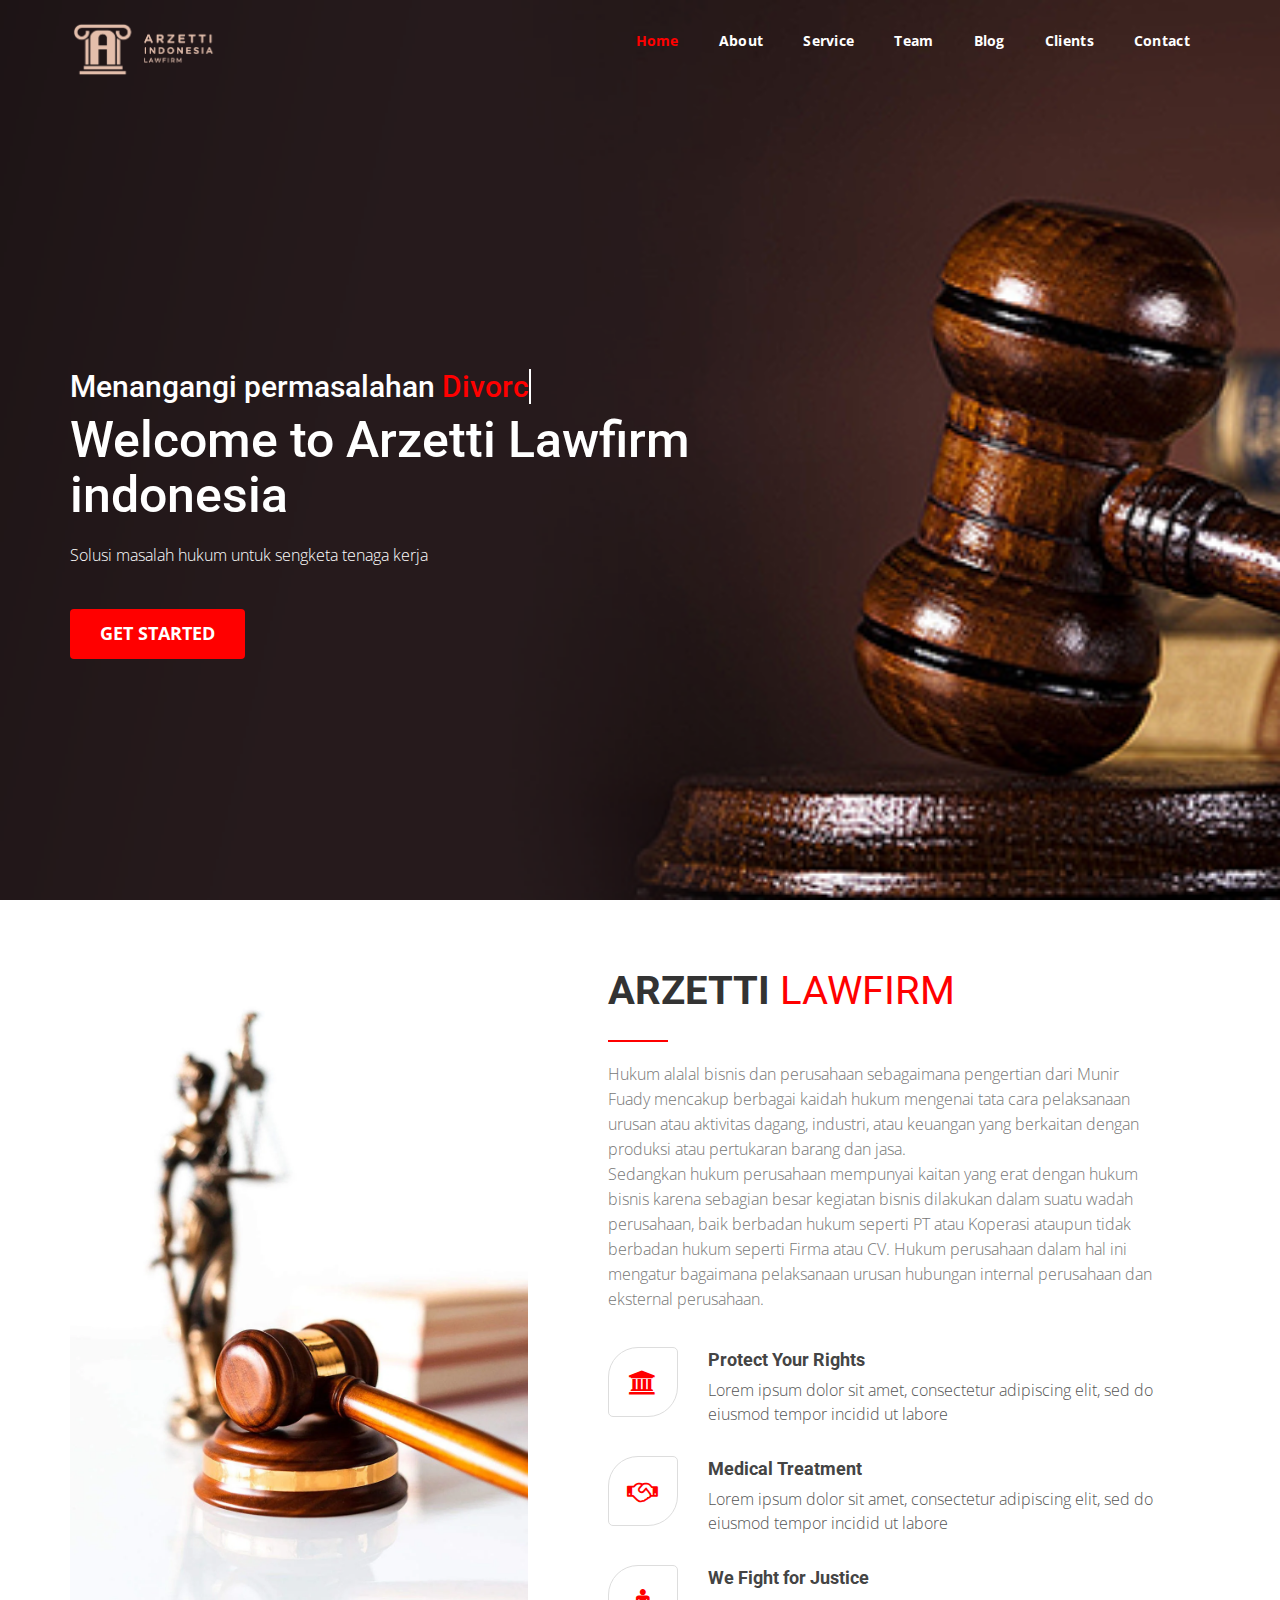
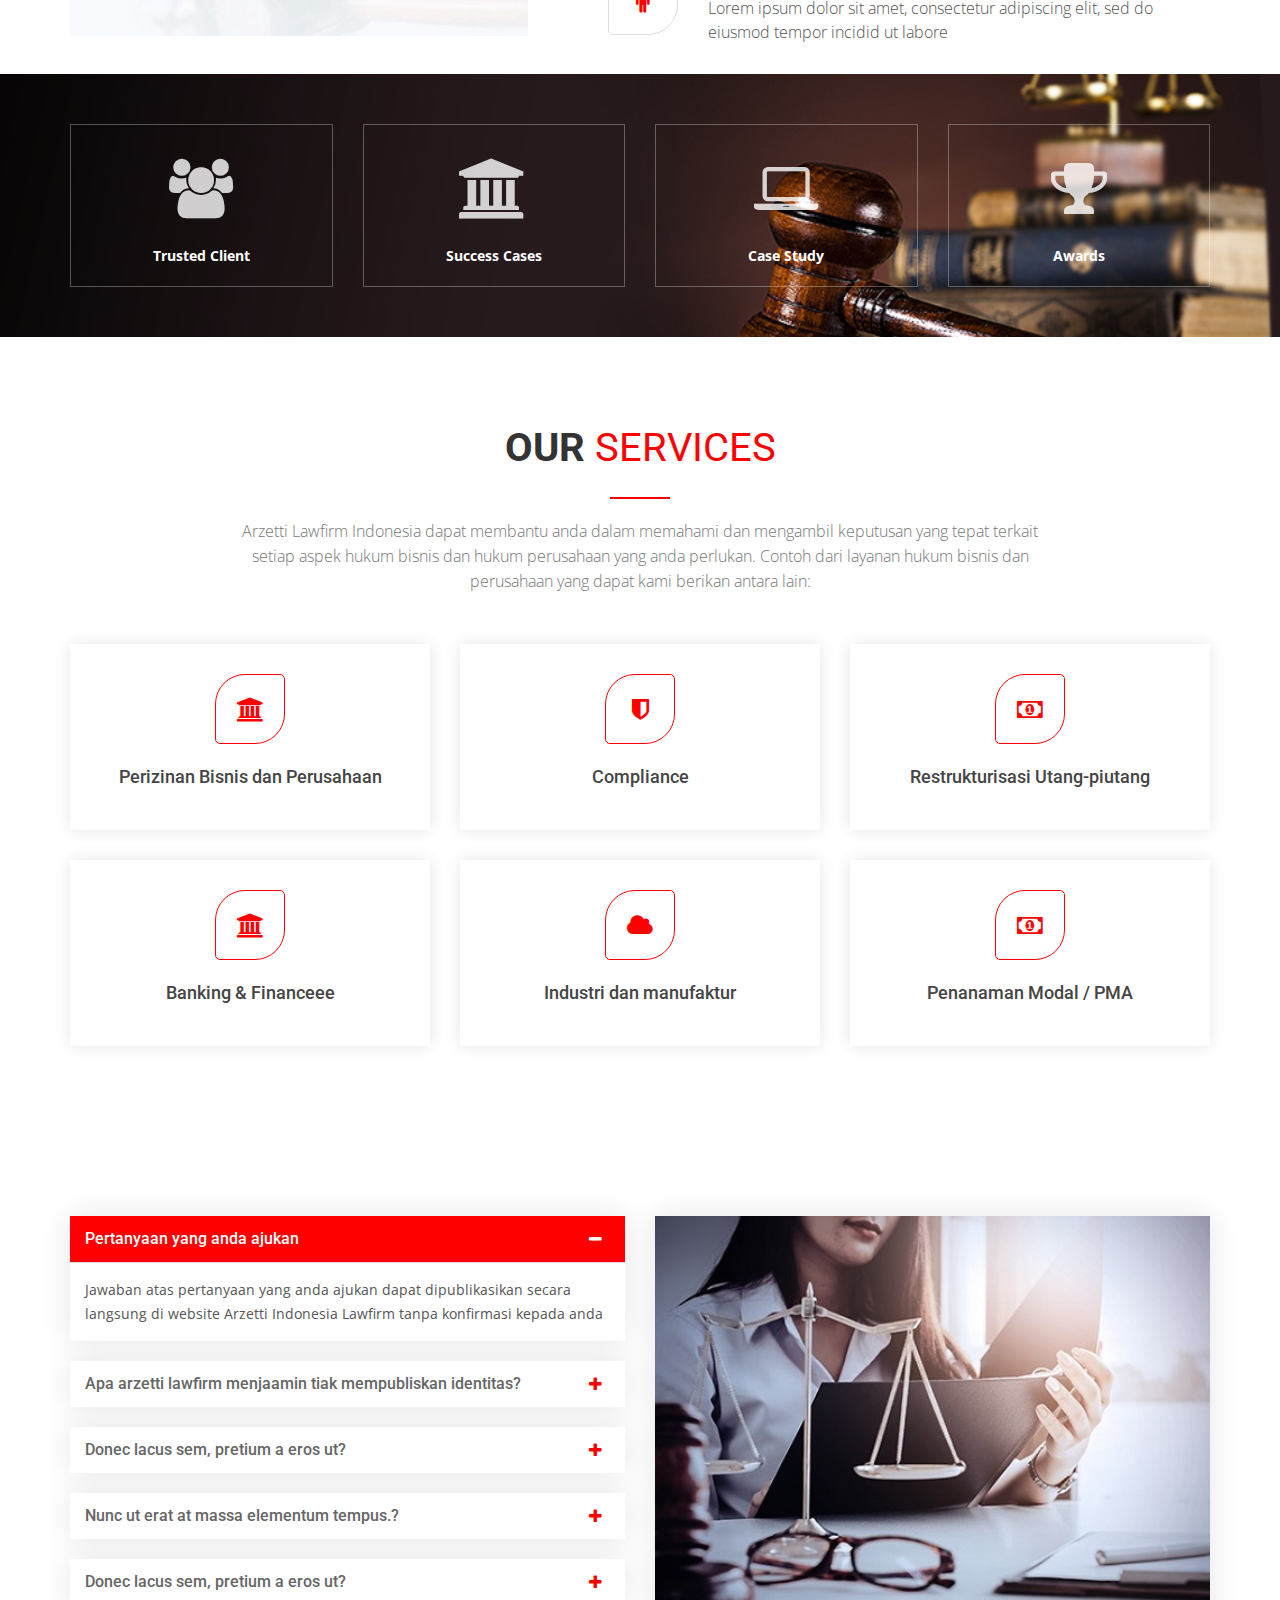
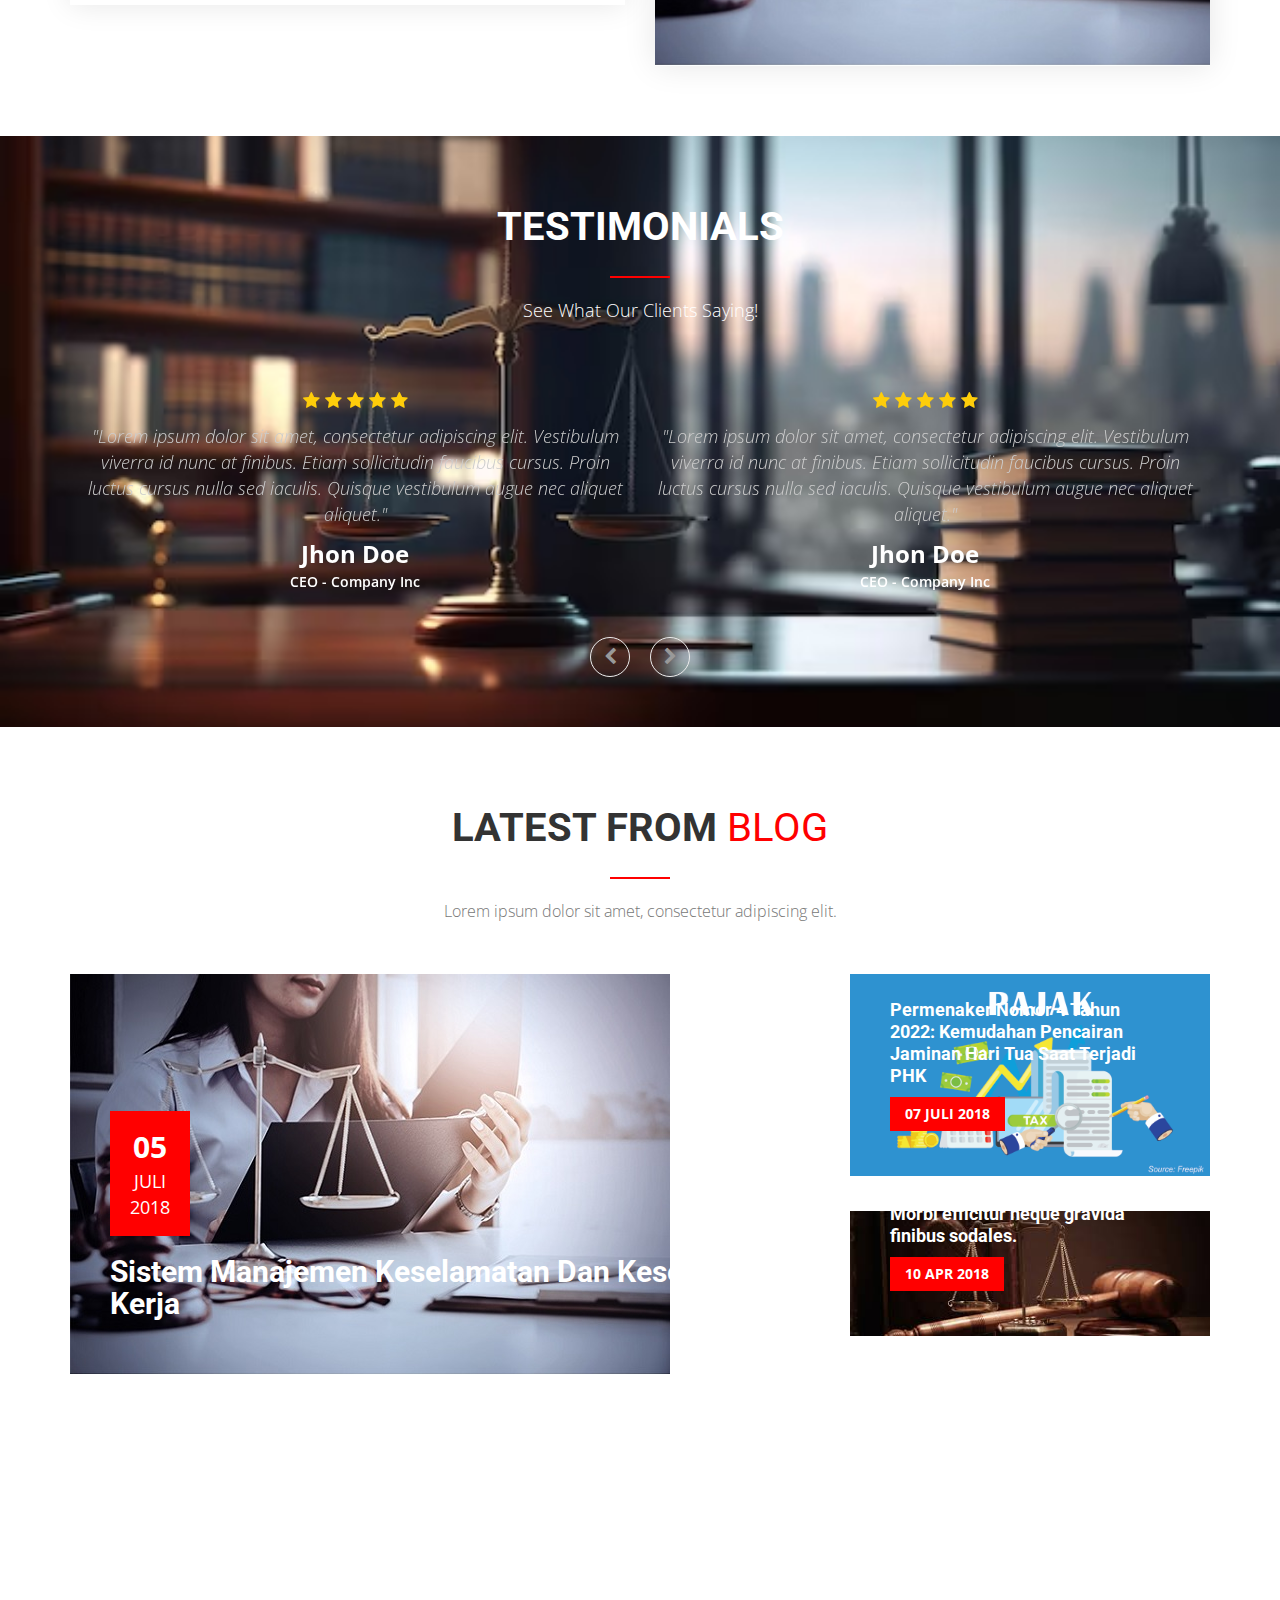
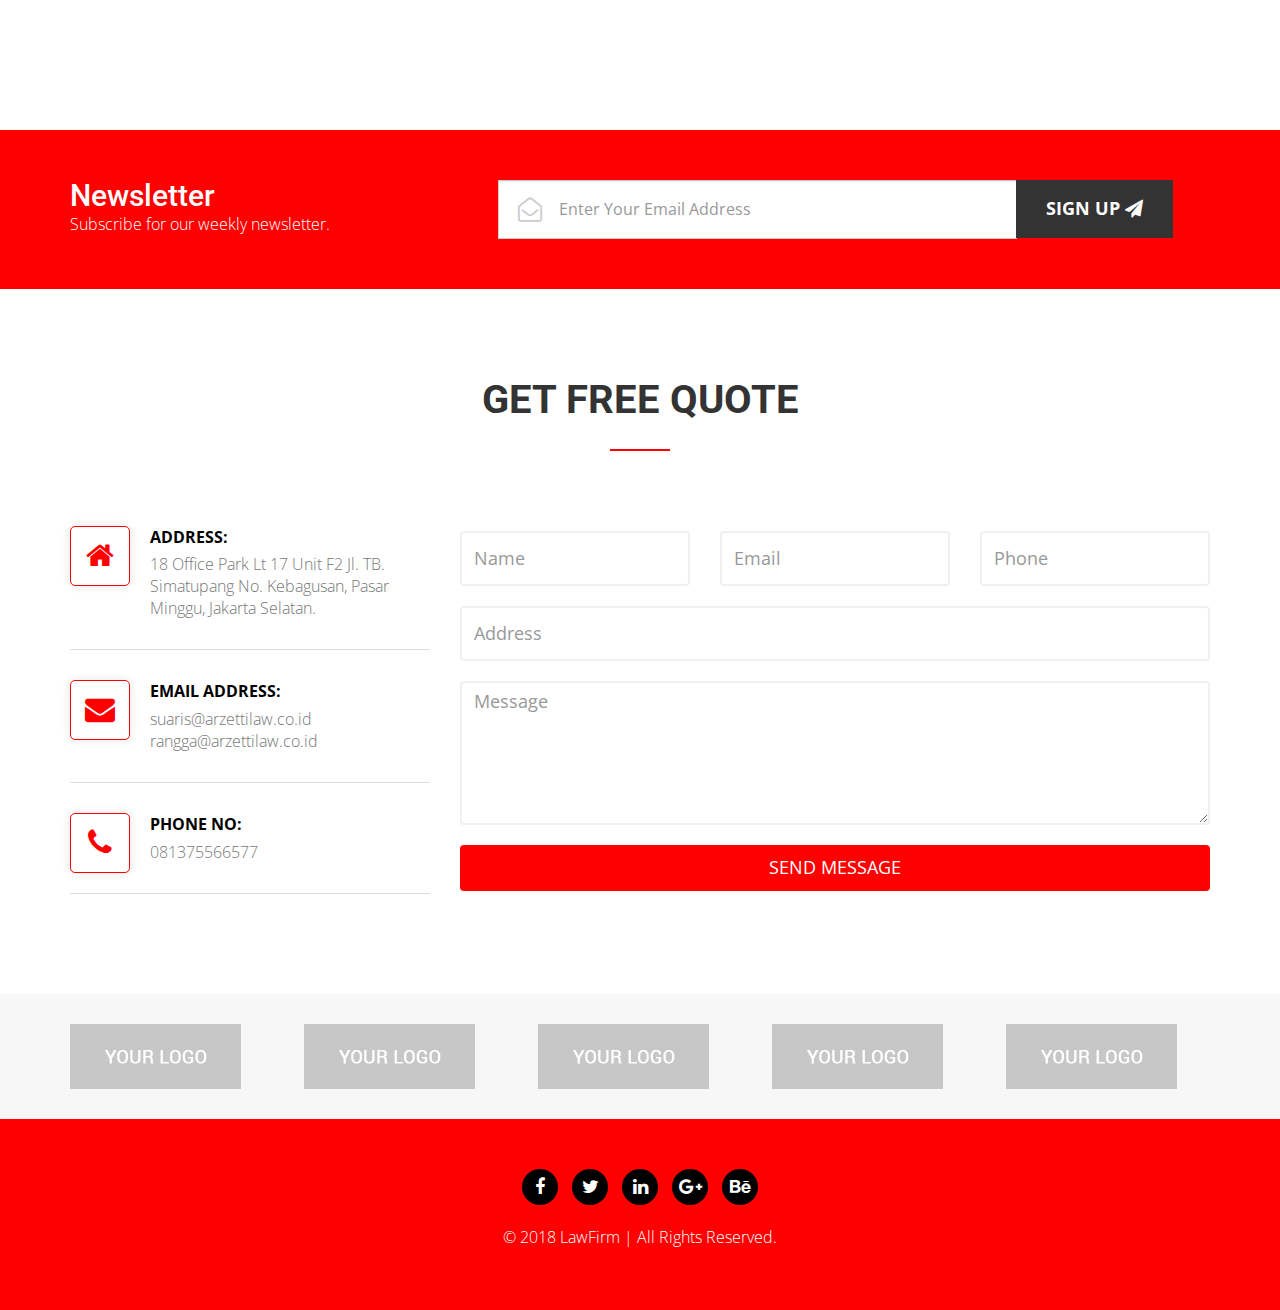
<file: index.html>
<!DOCTYPE html>
<html lang="en">
<head>
<meta charset="UTF-8">
<title> Arzetti Lawfirm indonesia </title>
<meta http-equiv="X-UA-Compatible" content="IE=Edge">
<meta name="description" content="LawFirm One Page HTML Template">
<meta name="keywords" content="one page, html, template, responsive, business">
<meta name="author" content="sharjeel anjum">
<meta name="viewport" content="width=device-width, initial-scale=1, maximum-scale=1">
<link rel="icon" href="images/logo55-removebg-preview.png">
<link rel="apple-touch-icon" sizes="180x180" href="images/logo55-removebg-preview.png">
<!-- Bootstrap css -->
<link rel="stylesheet" href="css/bootstrap.min.css">

<!-- Fontawesome css -->
<link rel="stylesheet" href="css/font-awesome.min.css">

<!-- Magnific-popup css -->
<link rel="stylesheet" href="css/magnific-popup.css">

<!-- Owl Carousel css -->
<link rel="stylesheet" href="css/owl.theme.css">
<link rel="stylesheet" href="css/owl.carousel.css">

<!-- Main css -->
<link rel="stylesheet" href="css/style.css">
</head>
<body data-spy="scroll" data-target=".navbar-collapse" data-offset="50">

<!-- PRE LOADER -->
<div class="preloader">
  <div class="cssload-dots">
    <div class="cssload-dot"></div>
    <div class="cssload-dot"></div>
    <div class="cssload-dot"></div>
    <div class="cssload-dot"></div>
    <div class="cssload-dot"></div>
  </div>
</div>

<!-- Navigation Section -->
<div class="navbar custom-navbar wow fadeInDown" data-wow-duration="2s" role="navigation" id="header">
  <div class="container"> 
    
    <!-- NAVBAR HEADER -->
    <div class="navbar-header">
      <button class="navbar-toggle" data-toggle="collapse" data-target=".navbar-collapse"> <span class="icon icon-bar"></span> <span class="icon icon-bar"></span> <span class="icon icon-bar"></span> </button>
      <!-- lOGO TEXT HERE --> 
      <a href="index.html" class="navbar-brand"><img src="images/logo55-removebg-preview.png" class="whtlogo" alt="" /> <img src="images/logo55-removebg-preview.png" class="logocolor" alt=""></a> </div>
    
    <!-- NAVIGATION LINKS -->
    <div class="collapse navbar-collapse">
      <ul class="nav navbar-nav navbar-right">
        <li><a href="#home" class="smoothScroll">Home</a></li>
        <li><a href="#about" class="smoothScroll">About</a></li>
        <li><a href="#service" class="smoothScroll">Service</a></li>
        <li><a href="tim.html" class="smoothScroll">Team</a></li>
        <li><a href="blog.html" class="smoothScroll">Blog</a></li>
        <li><a href="#testimonials" class="smoothScroll">Clients</a></li>
        <li><a href="#contact" class="smoothScroll">Contact</a></li>
        <!-- <li><span class="calltxt"><i class="fa fa-phone" aria-hidden="true"></i> 123 456 7890</span></li> -->
      </ul>
    </div>
  </div>
</div>

<!-- Home Section -->
<div id="home" class="parallax-section"> 
  <!--     <div class="overlay"></div>-->
  <div class="container">
    <div class="row">
      <div class="col-md-8 col-sm-7">
        <div class="slide-text">
          <h3>Menangangi permasalahan <a href="" class="typewrite" data-period="2000" data-type='[ "Divorce", "Defamation", "Injury", "Accident", "Animal Bite" ]'> <span class="wrap"></span> </a> </h3>
          <h1>Welcome to Arzetti Lawfirm indonesia</h1>
          <p>Solusi masalah hukum untuk sengketa tenaga kerja</p>
          <a href="#about" class="btn btn-default section-btn">Get Started</a> </div>
      </div>
      <!-- <div class="col-md-4 col-sm-5">
        <div class="bformBox">
          <h3>Get Your Free Estimate</h3>
          <form>
            <div class="formrow">
              <input type="text" class="form-control" placeholder="Your Full Name *">
            </div>
            <div class="formrow">
              <input type="text" class="form-control" placeholder="Your Email *">
            </div>
            <div class="formrow">
              <input type="text" class="form-control" placeholder="Your Phone *">
            </div>
            <div class="formrow">
              <textarea class="form-control" placeholder="Message"></textarea>
            </div>
            <input type="submit" name="" class="btn" value="Submit Now">
          </form>
        </div>
      </div> -->
    </div>
  </div>
</div>

<!-- About section -->
<div class="howitwrap" id="about">
  <div class="container">
    <div class="row">
      <div class="col-md-5"> <img src="images/images2.webp" alt="" /> </div>
      <div class="col-md-7">
        <div class="stcontent"> 
          
          <!-- title start -->
          <div class="section-title">
            <h3>Arzetti <span>LawFirm</span></h3>
          <p>
            Hukum alalal bisnis dan perusahaan sebagaimana pengertian dari Munir Fuady mencakup berbagai kaidah hukum mengenai tata cara pelaksanaan urusan atau aktivitas dagang, industri, atau keuangan yang berkaitan dengan produksi atau pertukaran barang dan jasa. <br>
            Sedangkan hukum perusahaan mempunyai kaitan yang erat dengan hukum bisnis karena sebagian besar kegiatan bisnis dilakukan dalam suatu wadah perusahaan, baik berbadan hukum seperti PT atau Koperasi ataupun tidak berbadan hukum seperti Firma atau CV.  Hukum perusahaan dalam hal ini mengatur bagaimana pelaksanaan urusan hubungan internal perusahaan dan eksternal perusahaan.
          </p>  
          </div>
          <!-- title end -->
          
          <ul class="howlist">
            <!--step 1-->
            <li>
              <div class="howbox">
                <div class="iconcircle"><i class="fa fa-university" aria-hidden="true"></i></div>
                <h4>Protect Your Rights</h4>
                <p>Lorem ipsum dolor sit amet, consectetur adipiscing elit, sed do eiusmod tempor incidid ut labore</p>
              </div>
            </li>
            <!--step 1 end--> 
            
            <!--step 2-->
            <li>
              <div class="howbox">
                <div class="iconcircle"><i class="fa fa-handshake-o" aria-hidden="true"></i></div>
                <h4>Medical Treatment</h4>
                <p>Lorem ipsum dolor sit amet, consectetur adipiscing elit, sed do eiusmod tempor incidid ut labore</p>
              </div>
            </li>
            <!--step 2 end--> 
            
            <!--step 3-->
            <li>
              <div class="howbox">
                <div class="iconcircle"><i class="fa fa-male" aria-hidden="true"></i></div>
                <h4>We Fight for Justice</h4>
                <p>Lorem ipsum dolor sit amet, consectetur adipiscing elit, sed do eiusmod tempor incidid ut labore</p>
              </div>
            </li>
            <!--step 3 end-->
          </ul>
        </div>
      </div>
    </div>
  </div>
</div>

<!-- Counter Section -->
<div id="counter">
  <div class="container">
    <div class="row">
      <div class="col-md-3 col-sm-3 col-xs-12 counter-item">
        <div class="counterbox">
          <div class="counter-icon"><i class="fa fa-users" aria-hidden="true"></i></div>
          <span class="counter-number" data-from="1" data-to="999" data-speed="1000"></span> <span class="counter-text">Trusted Client</span> </div>
      </div>
      <div class="col-md-3 col-sm-3 col-xs-12 counter-item">
        <div class="counterbox">
          <div class="counter-icon"><i class="fa fa-university" aria-hidden="true"></i></div>
          <span class="counter-number" data-from="1" data-to="1512" data-speed="2000"></span> <span class="counter-text">Success Cases</span> </div>
      </div>
      <div class="col-md-3 col-sm-3 col-xs-12 counter-item">
        <div class="counterbox">
          <div class="counter-icon"><i class="fa fa-laptop" aria-hidden="true"></i></div>
          <span class="counter-number" data-from="1" data-to="1756" data-speed="3000"></span> <span class="counter-text">Case Study</span> </div>
      </div>
      <div class="col-md-3 col-sm-3 col-xs-12 counter-item">
        <div class="counterbox">
          <div class="counter-icon"><i class="fa fa-trophy" aria-hidden="true"></i></div>
          <span class="counter-number" data-from="1" data-to="101" data-speed="4000"></span> <span class="counter-text">Awards</span> </div>
      </div>
    </div>
  </div>
</div>

<!-- Practice Areas section -->
<!-- <div id="practicearea" class="parallax-section">
  <div class="container">  -->
    <!-- Section Title -->
    <!-- <div class="section-title">
      <h3>Practice <span>Areas</span></h3>
      <p>Lorem ipsum dolor sit amet, consectetur adipiscing elit. Fusce aliquet, massa ac ornare feugiat, nunc dui auctor ipsum, sed posuere eros sapien id quam.</p>
    </div> -->
    <!-- <div class="row">  -->
      <!-- Service 1 -->
      <!-- <div class="col-md-4 col-sm-6">
        <div class="service-thumb">
          <div class="thumb-img"><img src="images/lawyer/1.jpg" class="animate" alt=""></div>
          <h4>Divorce Law</h4>
          <p>Lorem ipsum dolor sit amet, consectetur adipiscing elit pellentesque.</p>
        </div>
      </div>
       -->
      <!-- Service 2 -->
      <!-- <div class="col-md-4 col-sm-6">
        <div class="service-thumb">
          <div class="thumb-img"><img src="images/lawyer/2.jpg" class="animate" alt=""></div>
          <h4>Litigation</h4>
          <p>Lorem ipsum dolor sit amet, consectetur adipiscing elit pellentesque.</p>
        </div>
      </div> -->
      
      <!-- Service 3 -->
      <!-- <div class="col-md-4 col-sm-6">
        <div class="service-thumb">
          <div class="thumb-img"><img src="images/lawyer/3.jpg" class="animate" alt=""></div>
          <h4>Accident Law</h4>
          <p>Lorem ipsum dolor sit amet, consectetur adipiscing elit pellentesque.</p>
        </div>
      </div> -->
      
      <!-- Service 4 -->
      <!-- <div class="col-md-4 col-sm-6">
        <div class="service-thumb">
          <div class="thumb-img"><img src="images/lawyer/4.jpg" class="animate" alt=""></div>
          <h4>Drug Law</h4>
          <p>Lorem ipsum dolor sit amet, consectetur adipiscing elit pellentesque.</p>
        </div>
      </div> -->
      
      <!-- Service 5 -->
      <!-- <div class="col-md-4 col-sm-6">
        <div class="service-thumb">
          <div class="thumb-img"><img src="images/lawyer/5.jpg" class="animate" alt=""></div>
          <h4>Personal Law</h4>
          <p>Lorem ipsum dolor sit amet, consectetur adipiscing elit pellentesque.</p>
        </div>
      </div> -->
      
      <!-- Service 6 -->
      <!-- <div class="col-md-4 col-sm-6">
        <div class="service-thumb">
          <div class="thumb-img"><img src="images/lawyer/6.jpg" class="animate" alt=""></div>
          <h4>Criminal Law</h4>
          <p>Lorem ipsum dolor sit amet, consectetur adipiscing elit pellentesque.</p>
        </div>
      </div>
    </div>
  </div>
</div> -->

<!-- Tabline -->
<!-- <div class="servicesbox bg1">
  <div class="container">
    <div class="row">
      <div class="col-md-6 col-sm-6"><img src="images/lawyer-img.png" alt=""></div>
      <div class="col-md-6 col-sm-8">
        <div class="section-title">
          <h3>Personal Injury Lawyers</h3>
        </div>
        <div class="ctoggle">
          <p>Lorem ipsum dolor sit amet, consectetur adipiscing elit. Vivamus tincidunt mauris est, in faucibus dui viverra et. Aliquam finibus vestibulum elit, at pharetra nisl congue vel. Nunc pretium posuere justo pretium fringilla. Sed volutpat risus non rhoncus convallis. Sed fermentum est at hendrerit pellentesque. Mauris nec leo euismod, sagittis mauris in, posuere est...</p>
          <a href="#" class="readmore">Read More <i class="fa fa-long-arrow-right" aria-hidden="true"></i></a> </div>
      </div>
    </div>
  </div>
</div> -->

<!-- Service Section -->
<div id="service" class="parallax-section">
  <div class="container"> 
    <!-- Section Title -->
    <div class="section-title" >
      <h3>Our <span>Services</span></h3>
      <p>
        Arzetti Lawfirm Indonesia dapat membantu anda dalam memahami dan mengambil keputusan yang tepat terkait setiap aspek hukum bisnis dan hukum perusahaan yang anda perlukan.  Contoh dari layanan hukum bisnis dan perusahaan yang dapat kami berikan antara lain:
      </p>
    </div>
    <div class="row"> 
      <!-- Service 1 -->
      <div class="col-md-4 col-sm-6">
        <div class="service-thumb">
          <div class="thumb-icon"><i class="fa fa-university" aria-hidden="true"></i></div>
          <h4>Perizinan Bisnis dan Perusahaan</h4>
        </div>
      </div>
      
      <!-- Service 2 -->
      <div class="col-md-4 col-sm-6">
        <div class="service-thumb">
          <div class="thumb-icon"><i class="fa fa-shield" aria-hidden="true"></i></div>
            <h4>Compliance</h4>
          <!-- <p>Lorem ipsum dolor sit amet, consectetur adipiscing elit pellentesque.</p> -->
        </div>
      </div>
      
      <!-- Service 3 -->
      <div class="col-md-4 col-sm-6">
        <div class="service-thumb">
          <div class="thumb-icon"><i class="fa fa-money" aria-hidden="true"></i></div>
        <h4>Restrukturisasi Utang-piutang</h4>
          <!-- <p>Lorem ipsum dolor sit amet, consectetur adipiscing elit pellentesque.</p> -->
        </div>
      </div>
      
      <!-- Service 4 -->
      <div class="col-md-4 col-sm-6">
        <div class="service-thumb">
          <div class="thumb-icon"><i class="fa fa-bank" aria-hidden="true"></i></div>
          <h4>Banking & Financeee </h4>
          <!-- <p>Lorem ipsum dolor sit amet, consectetur adipiscing elit pellentesque.</p> -->
        </div>
      </div>
      
      <!-- Service 5 -->
      <div class="col-md-4 col-sm-6">
        <div class="service-thumb">
          <div class="thumb-icon"><i class="fa fa-cloud" aria-hidden="true"></i></div>
          <h4>Industri dan manufaktur</h4>
          <!-- <p>Lorem ipsum dolor sit amet, consectetur adipiscing elit pellentesque.</p> -->
        </div>
      </div>
      
      <!-- Service 6 -->
      <div class="col-md-4 col-sm-6">
        <div class="service-thumb">
          <div class="thumb-icon"><i class="fa fa-money" aria-hidden="true"></i></div>
          <h4>Penanaman Modal / PMA</h4>
          <!-- <p>Lorem ipsum dolor sit amet, consectetur adipiscing elit pellentesque.</p> -->
        </div>
      </div>
    </div>
  </div>
</div>

<!-- Team Section
<div id="team" class="parallax-section">
  <div class="container">  -->
    
    <!-- Dection Title -->
    <!-- <div class="section-title" >
      <h3>Our Attorneys <span>Team</span></h3>
      <p>Lorem ipsum dolor sit amet, consectetur adipiscing elit.</p>
    </div>
    <div class="row">  -->
      <!-- team 1 -->
      <!-- <div class="col-md-3 col-sm-6" >
        <div class="team-thumb">
          <div class="thumb-image"><img src="images/team/team-img1.jpg" class="animate" alt=""></div>
          <h4>JOHN DOE </h4>
          <h5>Personal Lawyer</h5>
          <ul class="list-inline social">
            <li> <a href="javascript:void(0);" class="bg-twitter"><i class="fa fa-twitter" aria-hidden="true"></i></a> </li>
            <li> <a href="javascript:void(0);" class="bg-facebook"><i class="fa fa-facebook" aria-hidden="true"></i></a> </li>
            <li> <a href="javascript:void(0);" class="bg-linkedin"><i class="fa fa-linkedin" aria-hidden="true"></i></a> </li>
          </ul>
        </div>
      </div> -->
      
      <!-- team 2 -->
      <!-- <div class="col-md-3 col-sm-6" >
        <div class="team-thumb">
          <div class="thumb-image"><img src="images/team/team-img2.jpg" class="animate" alt=""></div>
          <h4>JASON DOE</h4>
          <h5>Criminal Lawyer</h5>
          <ul class="list-inline social">
            <li> <a href="javascript:void(0);" class="bg-twitter"><i class="fa fa-twitter" aria-hidden="true"></i></a> </li>
            <li> <a href="javascript:void(0);" class="bg-facebook"><i class="fa fa-facebook" aria-hidden="true"></i></a> </li>
            <li> <a href="javascript:void(0);" class="bg-linkedin"><i class="fa fa-linkedin" aria-hidden="true"></i></a> </li>
          </ul>
        </div>
      </div> -->
      
      <!-- team 3 -->
      <!-- <div class="col-md-3 col-sm-6" >
        <div class="team-thumb">
          <div class="thumb-image"><img src="images/team/team-img3.jpg" class="animate" alt=""></div>
          <h4>JANE DOE</h4>
          <h5>Family Lawyer</h5>
          <ul class="list-inline social">
            <li> <a href="javascript:void(0);" class="bg-twitter"><i class="fa fa-twitter" aria-hidden="true"></i></a> </li>
            <li> <a href="javascript:void(0);" class="bg-facebook"><i class="fa fa-facebook" aria-hidden="true"></i></a> </li>
            <li> <a href="javascript:void(0);" class="bg-linkedin"><i class="fa fa-linkedin" aria-hidden="true"></i></a> </li>
          </ul>
        </div>
      </div> -->
      
      <!-- team 4 -->
      <!-- <div class="col-md-3 col-sm-6" >
        <div class="team-thumb">
          <div class="thumb-image"><img src="images/team/team-img4.jpg" class="animate" alt=""></div>
          <h4>MARTIN DOE</h4>
          <h5>Employment Lawyer</h5>
          <ul class="list-inline social">
            <li> <a href="javascript:void(0);" class="bg-twitter"><i class="fa fa-twitter" aria-hidden="true"></i></a> </li>
            <li> <a href="javascript:void(0);" class="bg-facebook"><i class="fa fa-facebook" aria-hidden="true"></i></a> </li>
            <li> <a href="javascript:void(0);" class="bg-linkedin"><i class="fa fa-linkedin" aria-hidden="true"></i></a> </li>
          </ul>
        </div>
      </div>
    </div>
  </div>
</div> -->

<!-- Gallery Section -->
<!-- <div id="work">
  <div class="container">  -->
    <!-- SECTION TITLE -->
    <!-- <div class="section-title" >
      <h3>Our <span>Gallery</span></h3>
      <p>Lorem ipsum dolor sit amet, consectetur adipiscing elit. Fusce aliquet, massa ac ornare feugiat.</p>
    </div>
    <ul class="portfolio-grid row">
      <li class="col-md-4 col-sm-6">  -->
        <!-- Gallery Thumb -->
        <!-- <div class="work-thumb"> <a href="images/gallery/1.jpg" class="image-popup"> <img src="images/gallery/1.jpg" class="img-responsive" alt="Work"> </a> </div>
      </li>
      <li class="col-md-4 col-sm-6">  -->
        <!-- Gallery Thumb -->
        <!-- <div class="work-thumb"> <a href="images/gallery/2.jpg" class="image-popup"> <img src="images/gallery/2.jpg" class="img-responsive" alt="Work"> </a> </div>
      </li>
      <li class="col-md-4 col-sm-6">  -->
        <!-- Gallery Thumb -->
        <!-- <div class="work-thumb"> <a href="images/gallery/3.jpg" class="image-popup"> <img src="images/gallery/3.jpg" class="img-responsive" alt="Work"> </a> </div>
      </li>
      <li class="col-md-4 col-sm-6">  -->
        <!-- Gallery Thumb -->
        <!-- <div class="work-thumb"> <a href="images/gallery/4.jpg" class="image-popup"> <img src="images/gallery/4.jpg" class="img-responsive" alt="Work"> </a> </div>
      </li>
      <li class="col-md-4 col-sm-6">  -->
        <!-- Gallery Thumb -->
        <!-- <div class="work-thumb"> <a href="images/gallery/5.jpg" class="image-popup"> <img src="images/gallery/5.jpg" class="img-responsive" alt="Work"> </a> </div>
      </li>
      <li class="col-md-4 col-sm-6">  -->
        <!-- Gallery Thumb -->
        <!-- <div class="work-thumb"> <a href="images/gallery/6.jpg" class="image-popup"> <img src="images/gallery/6.jpg" class="img-responsive" alt="Work"> </a> </div>
      </li>
      <li class="col-md-4 col-sm-6">  -->
        <!-- Gallery Thumb -->
        <!-- <div class="work-thumb"> <a href="images/gallery/7.jpg" class="image-popup"> <img src="images/gallery/7.jpg" class="img-responsive" alt="Work"> </a> </div>
      </li>
      <li class="col-md-4 col-sm-6">  -->
        <!-- Gallery Thumb -->
        <!-- <div class="work-thumb"> <a href="images/gallery/8.jpg" class="image-popup"> <img src="images/gallery/8.jpg" class="img-responsive" alt="Work"> </a> </div>
      </li>
      <li class="col-md-4 col-sm-6">  -->
        <!-- Gallery Thumb -->
        <!-- <div class="work-thumb"> <a href="images/gallery/2.jpg" class="image-popup"> <img src="images/gallery/2.jpg" class="img-responsive" alt="Work"> </a> </div>
      </li>
    </ul> -->
  </div>
</div>

<!-- Tagline Section -->
<!-- <div class="taglinewrap">
  <div class="container">
    <h2>Call Today For A FREE Consultation</h2>
    <h3>+1 (123) 456-7890</h3>
    <p>Sed sed neque laoreet, rhoncus libero id, pharetra est. Sed ut neque est. Maecenas et est sagittis, mollis risus dignissim, mattis dolor. </p>
    <a href="#"><i class="fa fa-phone" aria-hidden="true"></i> Contact Us Now</a> </div>
</div> -->

<!-- Prices Section -->
<!-- <div id="packages">
  <div class="container">  -->
    <!-- SECTION TITLE -->
    <!-- <div class="section-title" >
      <h3>Our <span>Packages</span></h3>
      <p>Lorem ipsum dolor sit amet, consectetur adipiscing elit.</p>
    </div>
    <ul class="row packageList"> -->
      <!-- Package -->
      <!-- <li class="col-md-4 col-sm-6" >
        <div class="packbox">
          <h3>Basic</h3>
          <div class="price"><strong>$59</strong> <span>per month</span></div>
          <p>15 Pages</p>
          <p>40 GB storage</p>
          <p>unlimited data transfer</p>
          <p>100 GB bandwith</p>
          <p>Enhanced security</p>
          <div class="booknow"><a href="#">Buy Now</a></div>
        </div>
      </li> -->
      
      <!-- Package -->
      <!-- <li class="col-md-4 col-sm-6" >
        <div class="packbox">
          <h3>Corporate</h3>
          <div class="price"><strong>$249</strong> <span>per month</span></div>
          <p>15 Pages</p>
          <p>40 GB storage</p>
          <p>unlimited data transfer</p>
          <p>100 GB bandwith</p>
          <p>Enhanced security</p>
          <div class="booknow"><a href="#">Buy Now</a></div>
        </div>
      </li> -->
      
      <!-- Package -->
      <!-- <li class="col-md-4 col-sm-6" >
        <div class="packbox">
          <h3>Premium</h3>
          <div class="price"><strong>$599</strong> <span>per month</span></div>
          <p>15 Pages</p>
          <p>40 GB storage</p>
          <p>unlimited data transfer</p>
          <p>100 GB bandwith</p>
          <p>Enhanced security</p>
          <div class="booknow"><a href="#">Buy Now</a></div>
        </div>
      </li>
    </ul>
  </div>
</div> -->

<!-- FAQ Section -->
<div id="faqs" class="parallax-section">
  <div class="container">
    
    <div class="row">
      <div class="col-md-6">
        <div class="faqs">
          <div class="panel-group" id="accordion">
            <div class="panel panel-default">
              <div class="panel-heading">
                <h4 class="panel-title"> <a data-toggle="collapse" data-parent="#accordion" class="" href="#collapse1">Pertanyaan yang anda ajukan</a> </h4>
              </div>
              <div id="collapse1" class="panel-collapse collapse in">
                <div class="panel-body">Jawaban atas pertanyaan yang anda ajukan dapat dipublikasikan secara langsung di website Arzetti Indonesia Lawfirm tanpa konfirmasi kepada anda </div>
              </div>
            </div>
            <div class="panel panel-default">
              <div class="panel-heading">
                <h4 class="panel-title"> <a data-toggle="collapse" data-parent="#accordion" class="collapsed" href="#collapse2"> Apa arzetti lawfirm menjaamin tiak mempubliskan identitas?</a> </h4>
              </div>
              <div id="collapse2" class="panel-collapse collapse">
                <div class="panel-body">Arzetti Indonesia Lawfirm menjamin tidak akan mempublikasikan identitas anda sebagai penanya dalam jawaban yang kami publikasikan. <br>
                  <br>
                  Aenean id aliquam velit, eget consequat neque. Suspendisse potenti. Praesent id cursus odio, eget aliquet lectus. Pellentesque id commodo diam. Aliquam in urna tincidunt, ullamcorper sapien at, imperdiet ex. Mauris laoreet pellentesque mi quis ornare. Donec non pulvinar nulla. Aenean suscipit tellus ut ex luctus, eu rhoncus nisi viverra. Curabitur sit amet erat nulla.</div>
              </div>
            </div>
            <div class="panel panel-default">
              <div class="panel-heading">
                <h4 class="panel-title"> <a data-toggle="collapse" data-parent="#accordion" class="collapsed" href="#collapse3"> Donec lacus sem, pretium a eros ut?</a> </h4>
              </div>
              <div id="collapse3" class="panel-collapse collapse">
                <div class="panel-body">Integer aliquam sed ante non volutpat. Aenean vitae nulla varius, dictum nisi non, rhoncus sem. Vivamus vel velit semper, sagittis ante vel, tempor augue. Proin quis justo auctor, auctor risus vitae, tempor enim. Aliquam erat volutpat. Phasellus facilisis aliquam eleifend. Donec eget nisl elementum, luctus velit ut, viverra tellus. <br>
                  <br>
                  Aenean id aliquam velit, eget consequat neque. Suspendisse potenti. Praesent id cursus odio, eget aliquet lectus. Pellentesque id commodo diam. Aliquam in urna tincidunt, ullamcorper sapien at, imperdiet ex. Mauris laoreet pellentesque mi quis ornare. Donec non pulvinar nulla. Aenean suscipit tellus ut ex luctus, eu rhoncus nisi viverra. Curabitur sit amet erat nulla.</div>
              </div>
            </div>
            <div class="panel panel-default">
              <div class="panel-heading">
                <h4 class="panel-title"> <a data-toggle="collapse" data-parent="#accordion" class="collapsed" href="#collapse4">Nunc ut erat at massa elementum tempus.?</a> </h4>
              </div>
              <div id="collapse4" class="panel-collapse collapse">
                <div class="panel-body">Integer aliquam sed ante non volutpat. Aenean vitae nulla varius, dictum nisi non, rhoncus sem. Vivamus vel velit semper, sagittis ante vel, tempor augue. Proin quis justo auctor, auctor risus vitae, tempor enim. Aliquam erat volutpat. Phasellus facilisis aliquam eleifend. Donec eget nisl elementum, luctus velit ut, viverra tellus. <br>
                  <br>
                  Aenean id aliquam velit, eget consequat neque. Suspendisse potenti. Praesent id cursus odio, eget aliquet lectus. Pellentesque id commodo diam. Aliquam in urna tincidunt, ullamcorper sapien at, imperdiet ex. Mauris laoreet pellentesque mi quis ornare. Donec non pulvinar nulla. Aenean suscipit tellus ut ex luctus, eu rhoncus nisi viverra. Curabitur sit amet erat nulla.</div>
              </div>
            </div>
            <div class="panel panel-default">
              <div class="panel-heading">
                <h4 class="panel-title"> <a data-toggle="collapse" data-parent="#accordion" class="collapsed" href="#collapse5"> Donec lacus sem, pretium a eros ut?</a> </h4>
              </div>
              <div id="collapse5" class="panel-collapse collapse">
                <div class="panel-body">Integer aliquam sed ante non volutpat. Aenean vitae nulla varius, dictum nisi non, rhoncus sem. Vivamus vel velit semper, sagittis ante vel, tempor augue. Proin quis justo auctor, auctor risus vitae, tempor enim. Aliquam erat volutpat. Phasellus facilisis aliquam eleifend. Donec eget nisl elementum, luctus velit ut, viverra tellus. <br>
                  <br>
                  Aenean id aliquam velit, eget consequat neque. Suspendisse potenti. Praesent id cursus odio, eget aliquet lectus. Pellentesque id commodo diam. Aliquam in urna tincidunt, ullamcorper sapien at, imperdiet ex. Mauris laoreet pellentesque mi quis ornare. Donec non pulvinar nulla. Aenean suscipit tellus ut ex luctus, eu rhoncus nisi viverra. Curabitur sit amet erat nulla.</div>
              </div>
            </div>
          </div>
        </div>
      </div>
      <div class="col-md-6"> 
        
        <!-- Video start -->
        <div class="videowraper">
          <div class="videobg">
            <div class="video-image" style="background-image:url(images/lt6401d10dedc13.jpg)"></div>
            <!-- <div class="playbtn"><a href="#." class="popup"><span></span></a></div> -->
          </div>
        </div>
        <!-- Video end --> 
        
      </div>
    </div>
  </div>
</div>

<!-- Testimonials Section -->
<div id="testimonials">
  <div class="container"> 
    
    <!-- Section Title -->
    <div class="section-title">
      <h3>Testimonials</h3>
      <p>See What Our Clients Saying!</p>
    </div>
    <ul class="testimonialsList">
      <!-- Client -->
      <li class="item">
        <div class="stars"> <i class="fa fa-star" aria-hidden="true"></i> <i class="fa fa-star" aria-hidden="true"></i> <i class="fa fa-star" aria-hidden="true"></i> <i class="fa fa-star" aria-hidden="true"></i> <i class="fa fa-star" aria-hidden="true"></i> </div>
        <p>"Lorem ipsum dolor sit amet, consectetur adipiscing elit. Vestibulum viverra id nunc at finibus. Etiam sollicitudin faucibus cursus. Proin luctus cursus nulla sed iaculis. Quisque vestibulum augue nec aliquet aliquet."</p>
        <div class="clientname">Jhon Doe</div>
        <div class="clientinfo">CEO - Company Inc</div>
      </li>
      
      <!-- Client -->
      <li class="item">
        <div class="stars"> <i class="fa fa-star" aria-hidden="true"></i> <i class="fa fa-star" aria-hidden="true"></i> <i class="fa fa-star" aria-hidden="true"></i> <i class="fa fa-star" aria-hidden="true"></i> <i class="fa fa-star" aria-hidden="true"></i> </div>
        <p>"Lorem ipsum dolor sit amet, consectetur adipiscing elit. Vestibulum viverra id nunc at finibus. Etiam sollicitudin faucibus cursus. Proin luctus cursus nulla sed iaculis. Quisque vestibulum augue nec aliquet aliquet."</p>
        <div class="clientname">Jhon Doe</div>
        <div class="clientinfo">CEO - Company Inc</div>
      </li>
      
      <!-- Client -->
      <li class="item">
        <div class="stars"> <i class="fa fa-star" aria-hidden="true"></i> <i class="fa fa-star" aria-hidden="true"></i> <i class="fa fa-star" aria-hidden="true"></i> <i class="fa fa-star" aria-hidden="true"></i> <i class="fa fa-star" aria-hidden="true"></i> </div>
        <p>"Lorem ipsum dolor sit amet, consectetur adipiscing elit. Vestibulum viverra id nunc at finibus. Etiam sollicitudin faucibus cursus. Proin luctus cursus nulla sed iaculis. Quisque vestibulum augue nec aliquet aliquet."</p>
        <div class="clientname">Jhon Doe</div>
        <div class="clientinfo">CEO - Company Inc</div>
      </li>
      
      <!-- Client -->
      <li class="item">
        <div class="stars"> <i class="fa fa-star" aria-hidden="true"></i> <i class="fa fa-star" aria-hidden="true"></i> <i class="fa fa-star" aria-hidden="true"></i> <i class="fa fa-star" aria-hidden="true"></i> <i class="fa fa-star" aria-hidden="true"></i> </div>
        <p>"Lorem ipsum dolor sit amet, consectetur adipiscing elit. Vestibulum viverra id nunc at finibus. Etiam sollicitudin faucibus cursus. Proin luctus cursus nulla sed iaculis. Quisque vestibulum augue nec aliquet aliquet."</p>
        <div class="clientname">Jhon Doe</div>
        <div class="clientinfo">CEO - Company Inc</div>
      </li>
    </ul>
  </div>
</div>

<!-- Blog Section -->
<div id="blog" class="hmblog">
  <div class="container"> 
    <!-- SECTION TITLE -->
    <div class="section-title" >
      <h3>Latest From <span>Blog</span></h3>
      <p>Lorem ipsum dolor sit amet, consectetur adipiscing elit.</p>
    </div>
    <div class="row">
      <div class="col-md-8">
        <div class="mainblogpost">
          <div class="postimg"> <img src="images/lt6401d10dedc13.jpg" alt=""> </div>
          <div class="postinfo">
            <div class="date"> <strong>05</strong> <span>juli</span> <span>2018</span> </div>
            <h3><a href="blog-detail.html">Sistem Manajemen Keselamatan Dan Kesehatan Kerja</a></h3>
          </div>
        </div>
      </div>
      <div class="col-md-4">
        <div class="row">
          <div class="col-md-12 col-sm-6">
            <div class="subposts">
              <div class="postimg"> <img src="images/1678728371_84107076d066800045a1.jpg" alt=""> </div>
              <div class="postinfo">
                <h3><a href="#">Permenaker Nomor 4 Tahun 2022: Kemudahan Pencairan Jaminan Hari Tua Saat Terjadi PHK</a></h3>
                <div class="date"> 07 juli 2018 </div>
              </div>
            </div>
          </div>
          <div class="col-md-12 col-sm-6">
            <div class="subposts">
              <div class="postimg"> <img src="images/images.jpeg" alt=""> </div>
              <div class="postinfo">
                <h3><a href="#">Morbi efficitur neque gravida finibus sodales.</a></h3>
                <div class="date"> 10 Apr 2018 </div>
              </div>
            </div>
          </div>
        </div>
      </div>
    </div>
  </div>
</div>

<!-- Google Map Section -->
<div id="map">
  <iframe src="https://www.google.com/maps/embed?pb=!1m18!1m12!1m3!1d3965.728951007041!2d106.82942497464214!3d-6.299303593689812!2m3!1f0!2f0!3f0!3m2!1i1024!2i768!4f13.1!3m3!1m2!1s0x2e69edf7d12a98d3%3A0xa29985100f9b696e!2s18%20Office%20Park!5e0!3m2!1sid!2sid!4v1689055271690!5m2!1sid!2sid" width="2000" height="300" style="border:0;" allowfullscreen="" loading="lazy" referrerpolicy="no-referrer-when-downgrade"></iframe>
</div>

<!-- Newsletter-->
<div class="newsletter">
  <div class="container">
    <div class="row">
      <div class="col-md-4">
        <h3>Newsletter</h3>
        <p>Subscribe for our weekly newsletter.</p>
      </div>
      <div class="col-md-8">
        <div class="input-group">
          <input type="text" class="form-control" placeholder="Enter Your Email Address">
          <span class="input-group-btn">
          <button class="btn btn-secondary" type="button">Sign Up <i class="fa fa-paper-plane" aria-hidden="true"></i></button>
          </span> </div>
      </div>
    </div>
  </div>
</div>

<!-- Contact Section -->
<div id="contact" class="parallax-section">
  <div class="container"> 
    
    <!-- SECTION TITLE -->
    <div class="section-title">
      <h3>Get Free Quote</h3>
      <!-- <p>Lorem ipsum dolor sit amet, consectetur adipiscing elit. Fusce aliquet, massa ac ornare feugiat, nunc dui auctor ipsum, sed posuere eros sapien id quam.</p> -->
    </div>
    <div class="row">
      <div class="col-md-4">
        <div class="contact-now">
          <div class="contact"> <span><i class="fa fa-home"></i></span>
            <div class="information"> <strong>Address:</strong>
                <p>18 Office Park Lt 17 Unit F2 Jl. TB. Simatupang No. Kebagusan, Pasar Minggu, Jakarta Selatan.</p>
            </div>
          </div>
          <!-- Contact Info -->
          <div class="contact"> <span><i class="fa fa-envelope"></i></span>
            <div class="information"> <strong>Email Address:</strong>
              <p>suaris@arzettilaw.co.id</p>
              <p>rangga@arzettilaw.co.id</p>
            </div>
          </div>
          <!-- Contact Info -->
          <div class="contact"> <span><i class="fa fa-phone"></i></span>
            <div class="information"> <strong>Phone No:</strong>
             <p>081375566577</p>
            </div>
          </div>
          <!-- Contact Info --> 
        </div>
      </div>
      <div class="col-md-8"> 
        <!-- CONTACT FORM HERE -->
        <div class="contact-form">
          <form id="contact-form" class="row">
            <div class="col-md-4 col-sm-6">
              <input type="text" class="form-control" name="name" placeholder="Name">
            </div>
            <div class="col-md-4 col-sm-6">
              <input type="email" class="form-control" name="email" placeholder="Email">
            </div>
            <div class="col-md-4 col-sm-12">
              <input type="tel" class="form-control" name="phone" placeholder="Phone">
            </div>
            <div class="col-md-12 col-sm-12">
              <input type="text" class="form-control" name="phone" placeholder="Address">
            </div>
            <div class="col-md-12 col-sm-12">
              <textarea class="form-control" rows="5" name="message" placeholder="Message"></textarea>
            </div>
            <div class="col-md-12">
              <button id="submit" type="submit" class="form-control" name="submit">Send Message</button>
            </div>
          </form>
        </div>
      </div>
    </div>
  </div>
</div>

<!-- Clients Logo-->
<div class="our-clients">
  <div class="container">
    <div class="owl-clients">
      <div class="item"> <img src="images/client-logo4.png" alt=""> </div>
      <div class="item"> <img src="images/client-logo.png" alt=""> </div>
      <div class="item"> <img src="images/client-logo2.png" alt=""> </div>
      <div class="item"> <img src="images/client-logo3.png" alt=""> </div>
      <div class="item"> <img src="images/client-logo.png" alt=""> </div>
      <div class="item"> <img src="images/client-logo3.png" alt=""> </div>
      <div class="item"> <img src="images/client-logo2.png" alt=""> </div>
      <div class="item"> <img src="images/client-logo3.png" alt=""> </div>
      <div class="item"> <img src="images/client-logo.png" alt=""> </div>
      <div class="item"> <img src="images/client-logo3.png" alt=""> </div>
      <div class="item"> <img src="images/client-logo2.png" alt=""> </div>
    </div>
  </div>
</div>
<!-- Clients Logo end--> 

<!-- Footer Section -->
<footer>
  <div class="container"> 
    <!-- social Section -->
    <div class="socialLinks" > <a href="#"><i class="fa fa-facebook" aria-hidden="true"></i></a> <a href="#"><i class="fa fa-twitter" aria-hidden="true"></i></a> <a href="#"><i class="fa fa-linkedin" aria-hidden="true"></i></a> <a href="#"><i class="fa fa-google-plus" aria-hidden="true"></i></a> <a href="#"><i class="fa fa-behance" aria-hidden="true"></i></a> </div>
    <div class="row">
      <div class="col-md-12 col-sm-12">
        <div class="footer-copyright">
          <p>&copy; 2018 LawFirm | All Rights Reserved.</p>
        </div>
      </div>
    </div>
  </div>
</footer>

<!-- Bootstrap --> 
<script src="js/jquery-2.1.4.min.js"></script> 
<script src="js/bootstrap.min.js"></script> 

<!-- Popup --> 
<script src="js/jquery.magnific-popup.min.js"></script> 
<script src="js/magnific-popup-options.js"></script> 

<!-- Carousel --> 
<script src="js/owl.carousel.js"></script> 

<!-- Sticky Header --> 
<script src="js/jquery.sticky.js"></script> 

<!-- Parallax --> 
<script src="js/jquery.parallax.js"></script> 

<!-- Counter --> 
<script src="js/counter.js"></script> 
<script src="js/smoothscroll.js"></script> 

<!-- Google Map --> 
<!-- <script src="https://maps.googleapis.com/maps/api/js?key=AIzaSyAMqMG_n4C0aAi3F8a82Q6s3hxDLrTXxe8&callback=initMap" async defer></script>  -->
<script src="js/gmap.js"></script> 

<!-- Custom --> 
<script src="js/custom.js"></script>
</body>
</html>
</file>
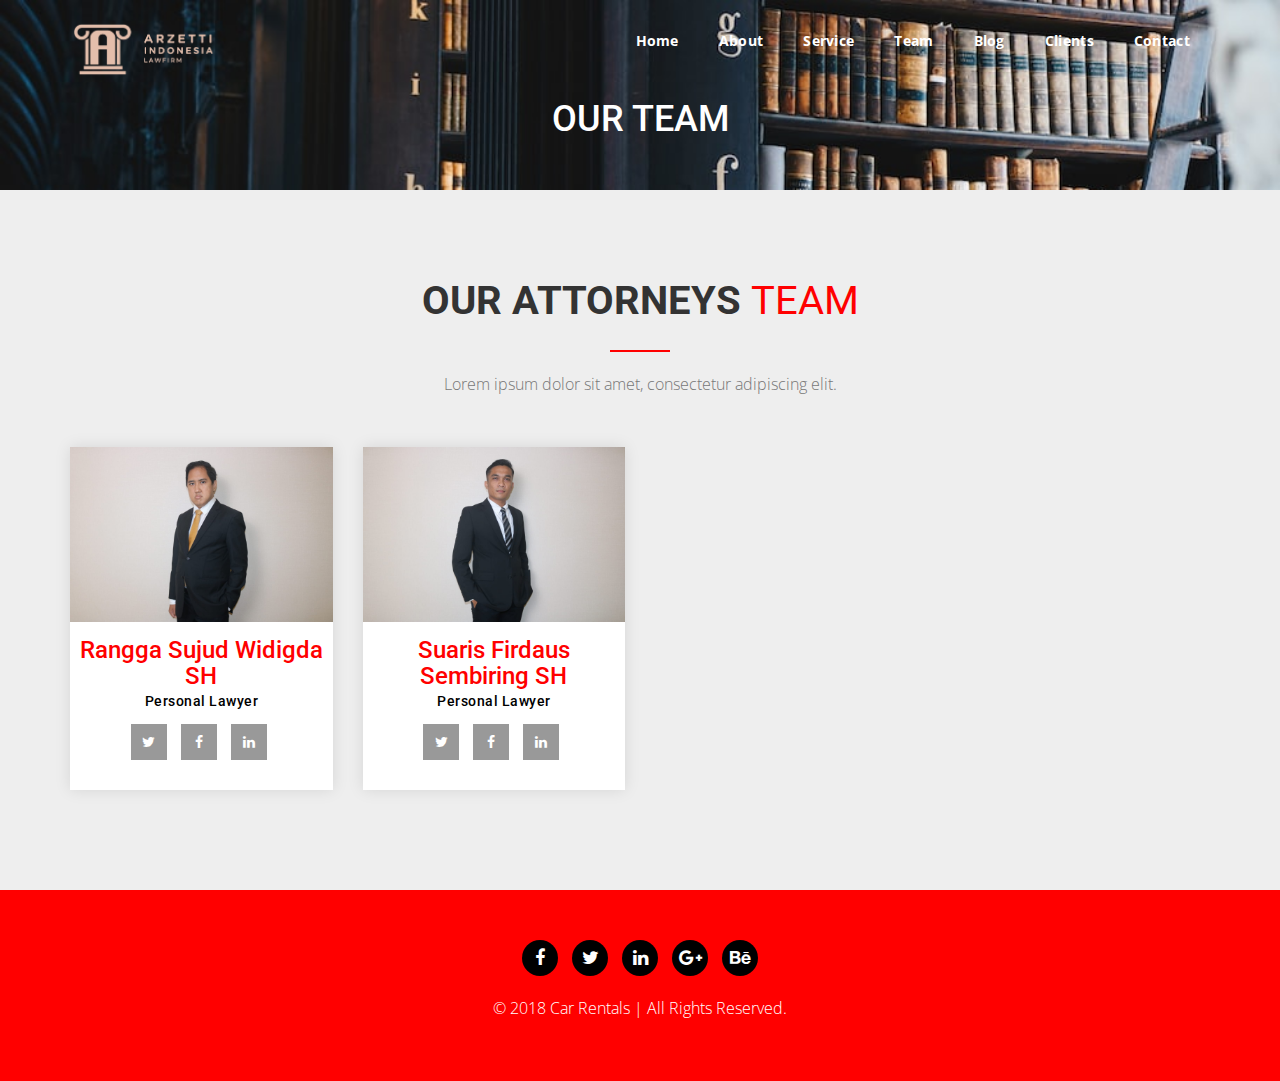
<file: tim.html>
<!DOCTYPE html>
<html lang="en">
<head>
<meta charset="UTF-8">
<title>Lawfirm - Responsive Onepage HTML Template</title>
<meta http-equiv="X-UA-Compatible" content="IE=Edge">
<meta name="description" content="LawFirm One Page HTML Template">
<meta name="keywords" content="one page, html, template, responsive, business">
<meta name="author" content="sharjeel anjum">
<meta name="viewport" content="width=device-width, initial-scale=1, maximum-scale=1">
<link rel="icon" href="images/logo55-removebg-preview.png">
<link rel="apple-touch-icon" sizes="180x180" href="images/logo55-removebg-preview.png">

<!-- Bootstrap css -->
<link rel="stylesheet" href="css/bootstrap.min.css">
<link rel="stylesheet" href="css/bootstrap-datetimepicker.min.css" />

<!-- Fontawesome css -->
<link rel="stylesheet" href="css/font-awesome.min.css">

<!-- Magnific-popup css -->
<link rel="stylesheet" href="css/magnific-popup.css">

<!-- Owl Carousel css -->
<link rel="stylesheet" href="css/owl.theme.css">
<link rel="stylesheet" href="css/owl.carousel.css">

<!-- Main css -->
<link rel="stylesheet" href="css/style.css">
</head>

<body data-spy="scroll" data-target=".navbar-collapse" data-offset="50">
<!-- Navigation Section -->
<div class="navbar custom-navbar wow fadeInDown" data-wow-duration="2s" role="navigation" id="header">
  <div class="container"> 
    
    <!-- NAVBAR HEADER -->
    <div class="navbar-header">
      <button class="navbar-toggle" data-toggle="collapse" data-target=".navbar-collapse"> <span class="icon icon-bar"></span> <span class="icon icon-bar"></span> <span class="icon icon-bar"></span> </button>
      <!-- lOGO TEXT HERE --> 
      <a href="index.html" class="navbar-brand"><img src="images/logo55-removebg-preview.png" class="whtlogo" alt="" /> <img src="images/logo55-removebg-preview.png" class="logocolor" alt=""></a> </div>
    
    <!-- NAVIGATION LINKS -->
    <div class="collapse navbar-collapse">
      <ul class="nav navbar-nav navbar-right">
        <li><a href="index.html" class="smoothScroll">Home</a></li>
        <li><a href="index.html" class="smoothScroll">About</a></li>
        <li><a href="index.html" class="smoothScroll">Service</a></li>
        <li><a href="index.html" class="smoothScroll">Team</a></li>
        <li><a href="index.html" class="smoothScroll">Blog</a></li>
        <li><a href="index.html" class="smoothScroll">Clients</a></li>
        <li><a href="index.html" class="smoothScroll">Contact</a></li>
      </ul>
    </div>
  </div>
</div>

 

<!-- Page Title start -->
<div class="pageTitle">
  <div class="container">
    
        <h1 class="page-heading">OUR TEAM</h1>
      
  </div>
</div>
<!-- Team Section -->
<div id="team" class="parallax-section">
    <div class="container"> 
      
      <!-- Dection Title -->
      <div class="section-title" >
        <h3>Our Attorneys <span>Team</span></h3>
        <p>Lorem ipsum dolor sit amet, consectetur adipiscing elit.</p>
      </div>
      <div class="row"> 
        <!-- team 1 -->
        <div class="col-md-3 col-sm-6" >
          <div class="team-thumb">
            <div class="thumb-image"><img src="images/rangga.jpeg"animate" alt=""></div>
            <h4>Rangga Sujud Widigda SH   </h4>
            <h5>Personal Lawyer</h5>
            <ul class="list-inline social">
              <li> <a href="javascript:void(0);" class="bg-twitter"><i class="fa fa-twitter" aria-hidden="true"></i></a> </li>
              <li> <a href="javascript:void(0);" class="bg-facebook"><i class="fa fa-facebook" aria-hidden="true"></i></a> </li>
              <li> <a href="javascript:void(0);" class="bg-linkedin"><i class="fa fa-linkedin" aria-hidden="true"></i></a> </li>
            </ul>
          </div>
        </div>
        
        <!-- team 2 -->
        <div class="col-md-3 col-sm-6" >
          <div class="team-thumb">
            <div class="thumb-image"><img src="images/suaris.jpeg" class="animate" alt=""></div>
            <h4>Suaris Firdaus Sembiring SH  </h4>
            <h5>Personal Lawyer</h5>
            <ul class="list-inline social">
              <li> <a href="javascript:void(0);" class="bg-twitter"><i class="fa fa-twitter" aria-hidden="true"></i></a> </li>
              <li> <a href="javascript:void(0);" class="bg-facebook"><i class="fa fa-facebook" aria-hidden="true"></i></a> </li>
              <li> <a href="javascript:void(0);" class="bg-linkedin"><i class="fa fa-linkedin" aria-hidden="true"></i></a> </li>
            </ul>
          </div>
        </div>
        
        <!-- team 3 -->
        <!-- <div class="col-md-3 col-sm-6" >
          <div class="team-thumb">
            <div class="thumb-image"><img src="images/team/team-img3.jpg" class="animate" alt=""></div>
            <h4>JANE DOE</h4>
            <h5>Family Lawyer</h5>
            <ul class="list-inline social">
              <li> <a href="javascript:void(0);" class="bg-twitter"><i class="fa fa-twitter" aria-hidden="true"></i></a> </li>
              <li> <a href="javascript:void(0);" class="bg-facebook"><i class="fa fa-facebook" aria-hidden="true"></i></a> </li>
              <li> <a href="javascript:void(0);" class="bg-linkedin"><i class="fa fa-linkedin" aria-hidden="true"></i></a> </li>
            </ul>
          </div>
        </div> -->
        
        <!-- team 4 -->
        <!-- <div class="col-md-3 col-sm-6" >
          <div class="team-thumb">
            <div class="thumb-image"><img src="images/team/team-img4.jpg" class="animate" alt=""></div>
            <h4>MARTIN DOE</h4>
            <h5>Employment Lawyer</h5>
            <ul class="list-inline social">
              <li> <a href="javascript:void(0);" class="bg-twitter"><i class="fa fa-twitter" aria-hidden="true"></i></a> </li>
              <li> <a href="javascript:void(0);" class="bg-facebook"><i class="fa fa-facebook" aria-hidden="true"></i></a> </li>
              <li> <a href="javascript:void(0);" class="bg-linkedin"><i class="fa fa-linkedin" aria-hidden="true"></i></a> </li>
            </ul>
          </div>
        </div> -->
      </div>
    </div>
  </div>

<!-- Footer Section -->
<footer>
  <div class="container"> 
    <!-- social Section -->
    <div class="socialLinks" > <a href="#"><i class="fa fa-facebook" aria-hidden="true"></i></a> <a href="#"><i class="fa fa-twitter" aria-hidden="true"></i></a> <a href="#"><i class="fa fa-linkedin" aria-hidden="true"></i></a> <a href="#"><i class="fa fa-google-plus" aria-hidden="true"></i></a> <a href="#"><i class="fa fa-behance" aria-hidden="true"></i></a> </div>
    <div class="row">
      <div class="col-md-12 col-sm-12">
        <div class="footer-copyright">
          <p>&copy; 2018 Car Rentals | All Rights Reserved.</p>
        </div>
      </div>
    </div>
  </div>
</footer>

<!-- Bootstrap --> 
<script src="js/jquery-2.1.4.min.js"></script> 
<script src="js/bootstrap.min.js"></script> 
<script type="text/javascript" src="js/bootstrap-datetimepicker.min.js" charset="UTF-8"></script> 

<!-- Popup --> 
<script src="js/jquery.magnific-popup.min.js"></script> 
<script src="js/magnific-popup-options.js"></script> 

<!-- Carousel --> 
<script src="js/owl.carousel.js"></script> 

<!-- Sticky Header --> 
<script src="js/jquery.sticky.js"></script> 

<!-- Parallax --> 
<script src="js/jquery.parallax.js"></script> 

<!-- Counter --> 
<script src="js/counter.js"></script> 
<script src="js/smoothscroll.js"></script> 

<!-- Custom --> 
<script src="js/custom.js"></script>
</body>
</html>
</file>
<file: css/style.css>
/*------------------------------------------
Project Name : LawFirm
Desgined By  : eCreative solutions
Developed By : sharjeel;
Date        :  20/May/18;

Table Of Index
------------------
1. Base css
2. Typography css
3. Header css
4. Banner css
5. About Us css
6. How it works css
7. Services css
8. Video css
9. Gallery css
10. Pay Packages css
11. Testimonials css
12. Blog css
13. contact form css
14. Footer css

------------------------------------------*/

@import url('https://fonts.googleapis.com/css?family=Open+Sans:400,600,700|Roboto:300,400,500,700');
html, body {
	min-height: 100%;
}
body {
	background: #ffffff;
	font-family: 'Open Sans', sans-serif;
	font-style: normal;
	font-weight: 400;
	overflow-x: hidden;
}
/*---------------------------------------
   Typorgraphy              
-----------------------------------------*/

h1, h2, h3, h4, h5, h6 {
	font-family: 'Roboto', sans-serif;
}
h1, h2, h4 {
	font-weight: 500;
}
h1 {
	font-size: 50px;
}
h2 {
	color: #272727;
	font-size: 36px;
	line-height: 52px;
	margin: 0px;
}
h3 {
	font-size: 16px;
	line-height: 32px;
}
h4 {
	color: #454545;
	font-size: 18px;
	line-height: 26px;
}
h5 {
	letter-spacing: 0.5px;
}
p {
	color: #777;
	font-size: 16px;
	font-weight: 300;
	line-height: 25px;
}
ul, ol {
	list-style: none;
	padding: 0;
	margin: 0;
}
img {
	max-width: 100%;
}
.animate {
	-webkit-transition: all 0.5s ease;
	-moz-transition: all 0.5s ease;
	-o-transition: all 0.5s ease;
	-ms-transition: all 0.5s ease;
	transition: all 0.5s ease;
}
/*---------------------------------------
   Buttons               
-----------------------------------------*/

.btn-success:focus {
	background-color: #000;
	color: #ffffff;
}
.section-btn {
	background: #ff0000;
	border-radius: 4px;
	color: #ffffff;
	font-size: 18px;
	font-weight: 700;
	padding: 12px 30px;
	margin-top: 22px;
	text-transform: uppercase;
	border: none;
}
.section-btn:focus, .section-btn:hover {
	background: #fff;
	color: #333;
}
/*---------------------------------------
   General               
-----------------------------------------*/

html {
	-webkit-font-smoothing: antialiased;
}
a {
	transition: ease-in-out 0.3s;
	-webkit-transition: ease-in-out 0.3s;
	-moz-transition: ease-in-out 0.3s;
	-ms-transition: ease-in-out 0.3s;
	color: #ff0000;
	text-decoration: none !important;
}
a:hover, a:active, a:focus {
	color: #ff0000;
	outline: none;
}
* {
	-webkit-box-sizing: border-box;
	box-sizing: border-box;
}
*:before, *:after {
	-webkit-box-sizing: border-box;
	box-sizing: border-box;
}
.parallax-section {
	background-attachment: fixed !important;
	background-size: cover !important;
}
.section-title {
	margin: 0;
	padding-bottom: 50px;
	text-align: center;
}
.section-title h3 {
	position: relative;
	font-size: 40px;
	margin-bottom: 50px;
	text-transform: uppercase;
	font-weight: 700;
	line-height: 42px;
}
.section-title h3:after {
	content: '';
	background: #ff0000;
	height: 2px;
	width: 60px;
	position: absolute;
	bottom: -30px;
	left: 50%;
	margin-left: -30px;
}
.section-title h3 span {
	color: #ff0000;
	font-weight: 400;
}
.section-title p {
	max-width: 800px;
	margin: auto;
}
.parallax-section {
	padding: 70px 0;
	position: relative;
}
#counter, #service, #contact, #address {
	text-align: center;
}
/*---------------------------------------
     Preloader section              
-----------------------------------------*/
.preloader {
	position: fixed;
	top: 0;
	left: 0;
	width: 100%;
	height: 100%;
	z-index: 99999;
	display: flex;
	flex-flow: row nowrap;
	justify-content: center;
	align-items: center;
	background: none repeat scroll 0 0 #ffffff;
}
.cssload-dots {
	width: 0;
	height: 0;
	position: absolute;
	top: 0;
	left: 0;
	bottom: 0;
	right: 0;
	margin: auto;
	outline: 1px solid red;
	filter: url(#goo);
	-o-filter: url(#goo);
	-ms-filter: url(#goo);
	-webkit-filter: url(#goo);
	-moz-filter: url(#goo);
}
.cssload-dot {
	width: 0;
	height: 0;
	position: absolute;
	left: 0;
	top: 0;
}
.cssload-dot:before {
	content: "";
	width: 34px;
	height: 34px;
	border-radius: 49px;
	background: rgb(15,229,143);
	position: absolute;
	left: 50%;
	transform: translateY(0);
	-o-transform: translateY(0);
	-ms-transform: translateY(0);
	-webkit-transform: translateY(0);
	-moz-transform: translateY(0);
	margin-left: -17.5px;
	margin-top: -17.5px;
}
.cssload-dot:nth-child(5):before {
	z-index: 100;
	width: 44.5px;
	height: 44.5px;
	margin-left: -21.75px;
	margin-top: -21.75px;
	animation: cssload-dot-colors 4.6s ease infinite;
	-o-animation: cssload-dot-colors 4.6s ease infinite;
	-ms-animation: cssload-dot-colors 4.6s ease infinite;
	-webkit-animation: cssload-dot-colors 4.6s ease infinite;
	-moz-animation: cssload-dot-colors 4.6s ease infinite;
}
.cssload-dot:nth-child(1) {
	animation: cssload-dot-rotate-1 4.6s 0s linear infinite;
	-o-animation: cssload-dot-rotate-1 4.6s 0s linear infinite;
	-ms-animation: cssload-dot-rotate-1 4.6s 0s linear infinite;
	-webkit-animation: cssload-dot-rotate-1 4.6s 0s linear infinite;
	-moz-animation: cssload-dot-rotate-1 4.6s 0s linear infinite;
}
.cssload-dot:nth-child(1):before {
	background-color: rgb(255,50,112);
	animation: cssload-dot-move 4.6s 0s ease infinite;
	-o-animation: cssload-dot-move 4.6s 0s ease infinite;
	-ms-animation: cssload-dot-move 4.6s 0s ease infinite;
	-webkit-animation: cssload-dot-move 4.6s 0s ease infinite;
	-moz-animation: cssload-dot-move 4.6s 0s ease infinite;
}
.cssload-dot:nth-child(2) {
	animation: cssload-dot-rotate-2 4.6s 1.15s linear infinite;
	-o-animation: cssload-dot-rotate-2 4.6s 1.15s linear infinite;
	-ms-animation: cssload-dot-rotate-2 4.6s 1.15s linear infinite;
	-webkit-animation: cssload-dot-rotate-2 4.6s 1.15s linear infinite;
	-moz-animation: cssload-dot-rotate-2 4.6s 1.15s linear infinite;
}
.cssload-dot:nth-child(2):before {
	background-color: rgb(32,139,241);
	animation: cssload-dot-move 4.6s 1.15s ease infinite;
	-o-animation: cssload-dot-move 4.6s 1.15s ease infinite;
	-ms-animation: cssload-dot-move 4.6s 1.15s ease infinite;
	-webkit-animation: cssload-dot-move 4.6s 1.15s ease infinite;
	-moz-animation: cssload-dot-move 4.6s 1.15s ease infinite;
}
.cssload-dot:nth-child(3) {
	animation: cssload-dot-rotate-3 4.6s 2.3s linear infinite;
	-o-animation: cssload-dot-rotate-3 4.6s 2.3s linear infinite;
	-ms-animation: cssload-dot-rotate-3 4.6s 2.3s linear infinite;
	-webkit-animation: cssload-dot-rotate-3 4.6s 2.3s linear infinite;
	-moz-animation: cssload-dot-rotate-3 4.6s 2.3s linear infinite;
}
.cssload-dot:nth-child(3):before {
	background-color: rgb(175,225,2);
	animation: cssload-dot-move 4.6s 2.3s ease infinite;
	-o-animation: cssload-dot-move 4.6s 2.3s ease infinite;
	-ms-animation: cssload-dot-move 4.6s 2.3s ease infinite;
	-webkit-animation: cssload-dot-move 4.6s 2.3s ease infinite;
	-moz-animation: cssload-dot-move 4.6s 2.3s ease infinite;
}
.cssload-dot:nth-child(4) {
	animation: cssload-dot-rotate-4 4.6s 3.45s linear infinite;
	-o-animation: cssload-dot-rotate-4 4.6s 3.45s linear infinite;
	-ms-animation: cssload-dot-rotate-4 4.6s 3.45s linear infinite;
	-webkit-animation: cssload-dot-rotate-4 4.6s 3.45s linear infinite;
	-moz-animation: cssload-dot-rotate-4 4.6s 3.45s linear infinite;
}
.cssload-dot:nth-child(4):before {
	background-color: rgb(251,211,1);
	animation: cssload-dot-move 4.6s 3.45s ease infinite;
	-o-animation: cssload-dot-move 4.6s 3.45s ease infinite;
	-ms-animation: cssload-dot-move 4.6s 3.45s ease infinite;
	-webkit-animation: cssload-dot-move 4.6s 3.45s ease infinite;
	-moz-animation: cssload-dot-move 4.6s 3.45s ease infinite;
}
 @keyframes cssload-dot-move {
 0% {
 transform: translateY(0);
}
 18%, 22% {
 transform: translateY(-68px);
}
 40%, 100% {
 transform: translateY(0);
}
}
 @-o-keyframes cssload-dot-move {
 0% {
 -o-transform: translateY(0);
}
 18%, 22% {
 -o-transform: translateY(-68px);
}
 40%, 100% {
 -o-transform: translateY(0);
}
}
 @-ms-keyframes cssload-dot-move {
 0% {
 -ms-transform: translateY(0);
}
 18%, 22% {
 -ms-transform: translateY(-68px);
}
 40%, 100% {
 -ms-transform: translateY(0);
}
}
 @-webkit-keyframes cssload-dot-move {
 0% {
 -webkit-transform: translateY(0);
}
 18%, 22% {
 -webkit-transform: translateY(-68px);
}
 40%, 100% {
 -webkit-transform: translateY(0);
}
}
 @-moz-keyframes cssload-dot-move {
 0% {
 -moz-transform: translateY(0);
}
 18%, 22% {
 -moz-transform: translateY(-68px);
}
 40%, 100% {
 -moz-transform: translateY(0);
}
}
 @keyframes cssload-dot-colors {
 0% {
 background-color: rgb(15,229,143);
}
 25% {
 background-color: rgb(255,50,112);
}
 50% {
 background-color: rgb(32,139,241);
}
 75% {
 background-color: rgb(175,225,2);
}
 100% {
 background-color: rgb(251,211,1);
}
}
 @-o-keyframes cssload-dot-colors {
 0% {
 background-color: rgb(15,229,143);
}
 25% {
 background-color: rgb(255,50,112);
}
 50% {
 background-color: rgb(32,139,241);
}
 75% {
 background-color: rgb(175,225,2);
}
 100% {
 background-color: rgb(251,211,1);
}
}
 @-ms-keyframes cssload-dot-colors {
 0% {
 background-color: rgb(15,229,143);
}
 25% {
 background-color: rgb(255,50,112);
}
 50% {
 background-color: rgb(32,139,241);
}
 75% {
 background-color: rgb(175,225,2);
}
 100% {
 background-color: rgb(251,211,1);
}
}
 @-webkit-keyframes cssload-dot-colors {
 0% {
 background-color: rgb(15,229,143);
}
 25% {
 background-color: rgb(255,50,112);
}
 50% {
 background-color: rgb(32,139,241);
}
 75% {
 background-color: rgb(175,225,2);
}
 100% {
 background-color: rgb(251,211,1);
}
}
 @-moz-keyframes cssload-dot-colors {
 0% {
 background-color: rgb(15,229,143);
}
 25% {
 background-color: rgb(255,50,112);
}
 50% {
 background-color: rgb(32,139,241);
}
 75% {
 background-color: rgb(175,225,2);
}
 100% {
 background-color: rgb(251,211,1);
}
}
 @keyframes cssload-dot-rotate-1 {
 0% {
 transform: rotate(-105deg);
}
 100% {
 transform: rotate(270deg);
}
}
 @-o-keyframes cssload-dot-rotate-1 {
 0% {
 -o-transform: rotate(-105deg);
}
 100% {
 -o-transform: rotate(270deg);
}
}
 @-ms-keyframes cssload-dot-rotate-1 {
 0% {
 -ms-transform: rotate(-105deg);
}
 100% {
 -ms-transform: rotate(270deg);
}
}
 @-webkit-keyframes cssload-dot-rotate-1 {
 0% {
 -webkit-transform: rotate(-105deg);
}
 100% {
 -webkit-transform: rotate(270deg);
}
}
 @-moz-keyframes cssload-dot-rotate-1 {
 0% {
 -moz-transform: rotate(-105deg);
}
 100% {
 -moz-transform: rotate(270deg);
}
}
 @keyframes cssload-dot-rotate-2 {
 0% {
 transform: rotate(165deg);
}
 100% {
 transform: rotate(540deg);
}
}
 @-o-keyframes cssload-dot-rotate-2 {
 0% {
 -o-transform: rotate(165deg);
}
 100% {
 -o-transform: rotate(540deg);
}
}
 @-ms-keyframes cssload-dot-rotate-2 {
 0% {
 -ms-transform: rotate(165deg);
}
 100% {
 -ms-transform: rotate(540deg);
}
}
 @-webkit-keyframes cssload-dot-rotate-2 {
 0% {
 -webkit-transform: rotate(165deg);
}
 100% {
 -webkit-transform: rotate(540deg);
}
}
 @-moz-keyframes cssload-dot-rotate-2 {
 0% {
 -moz-transform: rotate(165deg);
}
 100% {
 -moz-transform: rotate(540deg);
}
}
 @keyframes cssload-dot-rotate-3 {
 0% {
 transform: rotate(435deg);
}
 100% {
 transform: rotate(810deg);
}
}
 @-o-keyframes cssload-dot-rotate-3 {
 0% {
 -o-transform: rotate(435deg);
}
 100% {
 -o-transform: rotate(810deg);
}
}
 @-ms-keyframes cssload-dot-rotate-3 {
 0% {
 -ms-transform: rotate(435deg);
}
 100% {
 -ms-transform: rotate(810deg);
}
}
 @-webkit-keyframes cssload-dot-rotate-3 {
 0% {
 -webkit-transform: rotate(435deg);
}
 100% {
 -webkit-transform: rotate(810deg);
}
}
 @-moz-keyframes cssload-dot-rotate-3 {
 0% {
 -moz-transform: rotate(435deg);
}
 100% {
 -moz-transform: rotate(810deg);
}
}
 @keyframes cssload-dot-rotate-4 {
 0% {
 transform: rotate(705deg);
}
 100% {
 transform: rotate(1080deg);
}
}
 @-o-keyframes cssload-dot-rotate-4 {
 0% {
 -o-transform: rotate(705deg);
}
 100% {
 -o-transform: rotate(1080deg);
}
}
 @-ms-keyframes cssload-dot-rotate-4 {
 0% {
 -ms-transform: rotate(705deg);
}
 100% {
 -ms-transform: rotate(1080deg);
}
}
 @-webkit-keyframes cssload-dot-rotate-4 {
 0% {
 -webkit-transform: rotate(705deg);
}
 100% {
 -webkit-transform: rotate(1080deg);
}
}
 @-moz-keyframes cssload-dot-rotate-4 {
 0% {
 -moz-transform: rotate(705deg);
}
 100% {
 -moz-transform: rotate(1080deg);
}
}
/*---------------------------------------
     Navigation section              
-----------------------------------------*/
.sticky-wrapper {
	width: 100%;
	position: absolute;
	top: 0;
	left: 0;
	z-index: 1000
}
.navbar {
	border-radius: 0;
}
.custom-navbar {
	border: none;
	margin-bottom: 0;
	padding: 6px 0;
	width: 100%;
}
.navbar-nav>li:hover .dropdown-menu {
	display: block;
}
.navbar-right .dropdown-menu {
	right: auto;
	left: 0;
}
.is-sticky .custom-navbar {
	background: #fff;
	-moz-box-shadow: 0 10px 33px rgba(0,0,0,.1);
	-webkit-box-shadow: 0 10px 33px rgba(0,0,0,.1);
	box-shadow: 0 10px 33px rgba(0,0,0,.1);
}
.custom-navbar .navbar-brand {
	color: #fff;
	font-weight: bold;
	font-size: 32px;
	line-height: 35px;
}
.custom-navbar .navbar-brand .dark-logo {
	display: none;
}
.custom-navbar .nav li a {
	font-size: 14px;
	font-weight: bold;
	color: #fff;
	line-height: 40px;
	letter-spacing: 0.3px;
	padding-right: 20px;
	padding-left: 20px;
	-webkit-transition: all ease-in-out 0.4s;
	transition: all ease-in-out 0.4s;
}
.custom-navbar .nav li>a:hover {
	background: transparent;
	color: #ffffff;
}
.custom-navbar .nav li .calltxt {
	font-size: 16px;
	font-weight: bold;
	color: #fff;
	display: block;
	margin-top: 15px;
	border-left: 1px solid #fff;
	padding: 7px 20px;
	-webkit-transition: all ease-in-out 0.4s;
	transition: all ease-in-out 0.4s;
}
.is-sticky .custom-navbar .nav li a {
	color: #999;
}
.is-sticky .custom-navbar .nav li a:hover {
	color: #333;
}
.is-sticky .custom-navbar .navbar-brand {
	color: #ff0000;
	line-height: 20px;
}
.is-sticky .custom-navbar .nav li .calltxt {
	color: #ff0000;
	border-color: #ff0000;
	margin-top: 10px;
}
img.logocolor {
	display: none;
	width: 150px;
}
img.whtlogo {
	display: block;
	width: 150px;
}
.is-sticky img.logocolor {
	display: block;
}
.is-sticky img.whtlogo {
	display: none;
}
.is-sticky .navbar-brand {
	padding: 5px 10px 5px 15px;
}
.custom-navbar .navbar-nav > li > a:hover, .custom-navbar .navbar-nav > li > a:focus {
	background-color: transparent;
}
.custom-navbar .navbar-toggle {
	border: none;
	padding-top: 10px;
}
.custom-navbar .navbar-toggle {
	background-color: transparent;
}
.custom-navbar .navbar-toggle .icon-bar {
	background: #ff0000;
	border-color: transparent;
}
.navbar-collapse.in {
	overflow: visible;
	max-height: none;
	background: #222;
	padding: 0 30px;
}
.is-sticky .custom-navbar .nav li a {
	line-height: 24px;
}
 @media(min-width:768px) {
.custom-navbar {
	border-bottom: 0;
}
.custom-navbar.top-nav-collapse {
	background: rgba(0,0,0,0.7);
	padding: 6px 0;
}
}
.custom-navbar .nav li .dropdown-menu {
	padding: 0;
	border-radius: 0;
	border: none;
}
.custom-navbar .nav li .dropdown-menu li a {
	color: #333;
	line-height: 20px;
	padding: 8px 10px;
	font-weight: 400;
	border-bottom: 1px solid #eee;
}
.custom-navbar .nav li .dropdown-menu li a:hover {
	background: #ff0000;
	color: #fff;
}
.subpage .custom-navbar {
	background: #fff;
}
.subpage .custom-navbar .nav li a {
	color: #666;
}
.subpage .custom-navbar .navbar-brand {
	color: #ff0000;
}
.subpage .custom-navbar .nav li .calltxt {
	color: #666;
	border-left-color: #ddd;
}
.custom-navbar .nav li.active > a {
	background-color: transparent;
	color: #ff0000;
}
.subpage img.logocolor {
	display: block;
}
.subpage img.whtlogo {
	display: none;
}
/*---------------------------------------
    Home section              
-----------------------------------------*/

#home {
	background: url(../images/banner-1.png) no-repeat top;
	background-size: cover;
	background-position: center center;
	display: -webkit-box;
	display: -webkit-flex;
	display: -ms-flexbox;
	display: flex;
	-webkit-box-align: center;
	-webkit-align-items: center;
	-ms-flex-align: center;
	align-items: center;
	color: #ffffff;
	height: 100vh;
	position: relative;
	text-align: left;
}
#home2 {
	background: url(../images/home-bg2.jpg) no-repeat top;
	background-size: cover;
	background-position: center center;
	display: -webkit-box;
	display: -webkit-flex;
	display: -ms-flexbox;
	display: flex;
	-webkit-box-align: center;
	-webkit-align-items: center;
	-ms-flex-align: center;
	align-items: center;
	color: #ffffff;
	height: 100vh;
	position: relative;
	text-align: center;
}
#home .overlay {
	background: rgba(0,0,0,0.3);
	position: absolute;
	top: 0;
	left: 0;
	width: 100%;
	height: 100%;
}
.slide-text {
	margin-top: 130px;
}
.slide-text h1 {
	margin-top: 0;
}
.slide-text h3 {
	font-size: 30px;
}
.slide-text p {
	color: #fff;
	line-height: 24px;
	max-width: 770px;
	margin: 20px auto;
}
#js-rotating {
	border: 1px solid #fff;
	padding: 10px 20px;
	display: inline-block;
}
#lawyer {
	background: url(../images/law-bg.jpg) no-repeat top;
	background-size: cover;
	background-position: center center;
	color: #ffffff;
	height: 100%;
	position: relative;
	text-align: left;
	padding: 100px 0;
}
#lawyer .slide-text {
	margin-top: 100px;
}
#simplecolors {
	background-color: #ff0000;
	background-image: -webkit-linear-gradient(bottom, #ff0000, #000);
	background-image: -moz-linear-gradient(bottom, #ff0000, #000);
	background-image: -o-linear-gradient(bottom, #ff0000, #000);
	background-image: -ms-linear-gradient(bottom, #ff0000, #000);
	background-image: linear-gradient(to top, #ff0000, #000);
	color: #fff;
	height: 100%;
	position: relative;
	text-align: left;
	padding: 100px 0;
}
#simplecolors .slide-text {
	margin-top: 50px;
}
#simplecolors .section-btn {
	background: none;
	border-color: #fff;
}
#simplecolors .headervideo {
	margin-top: 50px;
}
#videobg {
	position: relative;
	height: 100%;
}
/* Video background section from YTPlayer */
header .header-content.video-section .pattern-overlay {
	background-color: rgba(0, 0, 0, 0.6); /* increase 0.3 to any value under 1 to darken the video background */
	padding: 100px 0 100px 0px;
	min-height: 100vh;
	z-index: 30;
	/* In case of overlay problems just increase the min-height*/ 
	display: flex;
	flex-direction: column;
	justify-content: center;
	text-align: center;
	color: #fff;
}
header .header-content.video-section h1 {
	margin-top: 0px;
	font: 600 50px/1.3em "Raleway", sans-serif;
	color: #fff;
}
header .header-content.video-section p {
	font: 300 18px/1.5em "Source Sans Pro", sans-serif;
	color: #fff;
	margin-top: 30px;
	margin-bottom: 15px;
}
header .header-content.video-section .button.solid {
	background-color: #298aff;
	color: #fff;
	border: 2px solid #298aff;
	margin-left: 3px;
	margin-right: 3px;
}
header .header-content.video-section .button.solid:hover {
	background-color: #fff;
	color: #298aff;
	border: 2px solid #fff;
}
header .header-content.video-section .button.transparent {
	color: #fff;
	border: 2px solid #fff;
	margin-left: 3px;
	margin-right: 3px;
}
header .header-content.video-section .button.transparent:hover {
	background-color: #fff;
	color: #298aff;
	border: 2px solid #fff;
}
/*Banner Form*/
.bformBox {
	background: #fff;
	border-bottom: 5px solid #ff0000;
	padding: 30px;
	margin-top: 50px;
}
.bformBox h3 {
	color: #444;
	margin: 0 0 15px 0;
	text-align: center;
	font-size: 24px;
}
.bformBox .formrow {
	margin-bottom: 15px;
}
.bformBox .formrow .form-control {
	height: auto;
	border-radius: 0;
	padding: 10px 15px;
	font-size: 16px;
	border-color: #ddd;
	box-shadow: none
}
.bformBox .formrow textarea.form-control {
	height: 100px;
}
.bformBox .btn {
	background: #ff0000;
	width: 100%;
	border-radius: 0;
	color: #fff;
	font-weight: 700;
	padding: 10px 15px;
	font-size: 18px;
	text-transform: uppercase;
}
.bformBox .btn:hover {
	background: #333;
}
.bformBox.pg6 {
	margin: 0;
	background: #f6f6f6;
	padding: 30px 0;
}
/*---------------------------------------
   Counter section              
-----------------------------------------*/

#counter {
	padding: 50px 0;
	background: #000 url(../images/banner-1.png) no-repeat;
	background-size: cover;
}
.animatebg {
	background: #0562da;
	-webkit-animation: bannerbg 5s linear 2s infinite alternate; /* Safari 4.0 - 8.0 */
	animation: bannerbg 5s linear 2s infinite alternate;
}

/* Safari 4.0 - 8.0 */
@-webkit-keyframes bannerbg {
 0% {
background-color:#0562da;
}
 25% {
background-color:#fec107;
}
 50% {
background-color:#c90157;
}
 75% {
background-color:#ff0000;
}
 100% {
background-color:#ff0000;
}
}

/* Standard syntax */
@keyframes bannerbg {
 0% {
background-color:#0562da;
}
 25% {
background-color:#fec107;
}
 50% {
background-color:#c90157;
}
 75% {
background-color:#ff0000;
}
 100% {
background-color:#ff0000;
}
}
#counter .counter-number {
	display: block;
	color: #f00;
	font-size: 60px;
	line-height: 60px;
	font-weight: 400;
}
#counter span {
	color: #fff;
	font-weight: bold;
}
.counter-icon {
	font-size: 60px;
	margin-bottom: 15px;
	color: rgba(255, 255, 255, .8);
}
.counterbox {
	border: 1px solid rgba(255,255,255,0.3);
	padding: 20px;
	-webkit-transition: all 0.5s ease;
	-moz-transition: all 0.5s ease;
	-o-transition: all 0.5s ease;
	-ms-transition: all 0.5s ease;
	transition: all 0.5s ease;
}
.counterbox:hover {
	border-radius: 10px 100px
}
/*********************************************
		Revolution slider options
**********************************************/
.tp-banner-container {
	position: relative;
z-index:;
	padding: 0;
	width: 100%;
}
.tp-banner {
	position: relative;
	width: 100%;
}
.tp-banner ul {
	padding: 0;
	margin: 0;
}
.tp-caption {
	line-height: normal !important
}
.tp-caption a {
	color: inherit !important;
}
.tp-bullets.simplebullets.round .bullet {
	border: 3px #fff solid;
	border-radius: 50%;
	background-image: none !important;
}
.tparrows {
	width: auto !important;
	height: auto !important;
	background-image: none !important;
}
.tp-arr-allwrapper {
	margin: 0 10px;
	width: 50px;
	height: 60px;
}
.tp-arr-allwrapper:hover .tp-arr-iwrapper {
	color: #fff;
}
.tp-leftarrow .tp-arr-allwrapper {
}
.tp-rightarrow .tp-arr-allwrapper {
}
.tp-arr-iwrapper {
	color: #fff;
	text-align: center;
	font-size: 30px;
	font-family: 'FontAwesome';
	line-height: 60px;
}
.tp-leftarrow .tp-arr-iwrapper {
}
.tp-leftarrow .tp-arr-iwrapper:before {
	content: "\f104";
}
.tp-rightarrow .tp-arr-iwrapper:before {
	content: "\f105";
}
.tp-rightarrow .tp-arr-iwrapper {
}
.slide-h1 {
	margin: 5px 0 !important;
	padding: 0 0 10px !important;
	padding-bottom: 5px !important;
	color: #444;
	text-transform: uppercase;
	font-weight: bold;
	font-size: 57px;
}
.slide-h2 {
	margin: 5px 0 !important;
	padding: 0 0 10px !important;
	padding-bottom: 5px !important;
	color: #555;
	font-weight: bold;
	font-size: 55px;
	line-height: 100%;
}
.big-font {
	text-transform: uppercase;
	font-weight: 800;
	font-size: 60px;
}
.large-desc {
	font-size: 16px;
}
.slide-h3 {
	color: #fff;
	font-size: 31px;
	line-height: 100%;
}
.slide-h3 span {
	text-transform: uppercase;
	font-weight: bold;
}
.slide-head {
	text-transform: uppercase;
	font-weight: 900;
	font-size: 30px;
}
.slide-desc {
	font-size: 22px;
	line-height: 150%;
}
.main-title {
	text-transform: uppercase;
	font-weight: 800;
	font-size: 70px;
}
.icon-cont {
	padding: 15px 40px;
	border-radius: 10px;
	text-align: center;
}
.icon-cont:after {
	position: absolute;
	bottom: -10px;
	left: 40%;
	z-index: 5;
	display: inline-block;
	width: 0;
	height: 0;
	border-width: 10px 10px 0 10px;
	border-style: solid;
	content: "";
}
.icon-cont i {
	margin-bottom: 10px;
	color: #fff;
	font-size: 50px;
}
.icon-cont span {
	display: block;
	padding: 0 0 5px;
	color: #fff;
	text-align: center;
	font-size: 18px;
}
a.wit-btn {
	background: #fff;
	color: #333 !important;
	text-transform: uppercase;
}
.wit-line {
	width: 5%;
	height: 1px;
	background: #fff;
}
.vert-line {
	min-height: 270px;
	width: 1px;
	background: #fff;
}
.subTxt {
	text-transform: uppercase;
	font-weight: bold;
	font-size: 17px;
	color: #333;
}
.large-title {
	color: #222;
	font-size: 60px;
	font-weight: 800;
	text-transform: uppercase !important;
}
.large-light-title {
	color: #787878 !important;
	font-size: 70px;
	font-weight: lighter;
	text-transform: uppercase;
	letter-spacing: 2px
}
.large-text {
	font-size: 20px;
	color: #000;
	font-weight: lighter;
}
.larger-text {
	font-size: 24px;
	font-weight: lighter;
	text-transform: uppercase;
}
.witTxt {
	color: #fff !important;
}
.light-font {
	font-weight: lighter !important;
	font-size: 50px;
}
.black-bg {
	background: rgba(0,0,0,.63);
	color: #a8a8a8;
	text-transform: none;
}
.lft-list {
	padding: 10px;
	font-size: 18px;
	color: #fff;
}
.wit-border {
	border: 1px #fff solid;
	padding: 15px 60px;
	color: #fff;
	font-size: 16px;
	text-transform: uppercase;
}
.rounded-bord {
	margin-right: 15px;
	border: 1px #fff solid;
	width: 30px;
	height: 30px;
	text-align: center;
	line-height: 30px;
	font-size: 13px;
	border-radius: 50%;
}
#vertical-ticker {
	height: 120px;
	overflow: hidden;
}
#vertical-ticker li {
	padding: 15px 20px;
	display: block;
	text-align: center;
}
.to-bottom i.fa {
	font-size: 30px;
	border: 2px #a8a8a8 solid;
	padding: 20px 22px;
	border-radius: 50%;
	-webkit-animation: bounce 2s infinite linear;
	animation: bounce 2s infinite linear;
}
.slidertext1 {
	color: #fff;
	font-size: 50px;
	font-weight: 700;
	padding: 15px 0;
	text-transform: none;
	font-family: 'Roboto', sans-serif;
}
.slidertext2 {
	color: #fff;
	font-size: 24px;
	font-weight: 700;
	padding: 15px 0;
	text-transform: none;
	font-family: 'Roboto', sans-serif;
}
.sliderpara {
	color: #fff;
	font-size: 18px;
	font-weight: 600;
	padding: 15px 0;
	text-transform: none !important;
}
.sliderbtn a {
	color: #fff !important;
}
.sliderbtn a:hover {
	color: #fff !important;
}
.tp-bannertimer {
	display: none;
}
 @-webkit-keyframes bounce {
 0% {
 transform:translateY(0%);
}
 50% {
 transform:translateY(-30%);
}
 100% {
 transform:translateY(0);
}
}

/* Mozilla Firefox 15 below */
@-moz-keyframes bounce {
 0% {
 transform:translateY(0%);
}
 50% {
 transform:translateY(-30%);
}
 100% {
 transform:translateY(0);
}
}

/* Opera 12.0 */
@-o-keyframes bounce {
 0% {
 transform:translateY(0%);
}
 50% {
 transform:translateY(-30%);
}
 100% {
 transform:translateY(0);
}
}

/* W3, Opera 12+, Firefox 16+ */
@keyframes bounce {
 0% {
 transform:translateY(0%);
}
 50% {
 transform:translateY(-30%);
}
 100% {
 transform:translateY(0);
}
}
/*---------------------------------------
    About section              
-----------------------------------------*/
.about-desc h2 {
	font-size: 36px;
	text-align: center;
	color: #272727;
	font-weight: 500;
	margin-bottom: 30px;
}
#about .about-desc h4 {
	margin-top: 0px;
	padding-bottom: 8px;
}
#about .about-desc h3 {
	font-size: 24px;
}
#about .about-desc p {
}
#about .about-desc a {
	color: #565656;
}
#about .about-desc a:hover {
	color: #ff0000;
}
.circleList {
	list-style: none;
	margin-top: 30px;
}
.circleList li {
	text-align: center;
	margin-top: 10px;
}
.circleList li .cricle {
	color: #ff0000;
	font-size: 36px;
	text-align: center;
	margin: 0 auto;
}
.circleList li .title {
	font-size: 14px;
	margin-top: 5px;
	font-weight: 600;
	margin-bottom: 30px;
}
#about .team-wrapper {
	position: relative;
	margin: 0;
	padding: 0;
}
#about .team-wrapper h2 {
	color: #353535;
	font-size: 26px;
	line-height: 32px;
}
#about .team-wrapper strong {
	color: #ff0000;
	font-weight: 600;
}
#about .team-wrapper img {
	border-radius: 2px;
	width: 100%;
}
#about .team-wrapper .team-desc {
	background: rgba(250,250,250,0.5);
	position: absolute;
	cursor: crosshair;
	top: 0;
	right: 0;
	bottom: 0;
	left: 0;
	opacity: 0;
	width: 100%;
	height: 100%;
	padding: 20em 4em 0 0;
	transition: all 0.4s ease-in-out;
	text-align: right;
}
#about .team-wrapper:hover .team-desc {
	opacity: 1;
	transform: scale(1.1);
}
ul.orderlist {
	list-style: none;
	margin: 0;
	padding: 0
}
ul.orderlist li {
	margin-bottom: 12px;
	color: #333;
	font-size: 16px;
	position: relative;
	padding-left: 25px;
}
ul.orderlist li:before {
	content: '\f00c';
	font-family: 'FontAwesome';
	position: absolute;
	left: 0;
	vertical-align: middle;
	color: #ff0000;
}
/*********************************************
			Services Start
**********************************************/
.servicesbox {
	padding: 70px 0 0;
}
.servicesbox .section-title {
	padding-bottom: 10px;
	text-align: left;
}
.servicesbox .section-title h3 {
	color: #fff;
}
.servicesbox .section-title h3:before {
	left: 30px;
}
.servicesbox .section-title h3:after {
	left: 0;
	margin-left: 0
}
.servicesbox p {
	color: #fff;
	font-size: 16px;
	font-family: 'Roboto', sans-serif;
	line-height: 26px;
	font-weight: 300;
}
.servicesbox .readmore {
	display: inline-block;
	padding: 15px 30px;
	color: #fff;
	margin-top: 30px;
	text-transform: uppercase;
	font-weight: 600;
	background: #ff0000;
	border-radius: 4px;
}
.servicesbox .readmore i {
	font-weight: 400;
	margin-left: 10px;
}
.servicesbox .readmore:hover {
	background: #fff;
	color: #333;
	text-decoration: none;
}
.bg1 {
	background: url(../images/service-bg-1.jpg) no-repeat left;
	background-size: cover;
}
/*---------------------------------------
   			How it works         
-----------------------------------------*/
.howitwrap {
	position: relative;
	padding: 50px 0 0 0;
}
.howitwrap .section-title {
	text-align: left;
	padding-bottom: 15px;
}
.howitwrap .section-title h3:after {
	left: 0;
	margin-left: 0
}
.howitwrap .section-title h3:before {
	left: 26px;
	margin-left: 0
}
.howlist {
	list-style: none;
	margin-bottom: 20px;
}
.howlist li {
	margin-top: 20px;
}
.howlist li .howbox:after {
	display: table;
	clear: both;
	content: '';
}
.howlist li .iconcircle {
	margin-bottom: 15px;
	float: left;
	margin-right: 30px;
	width: 70px;
	height: 70px;
	border-radius: 30px 5px;
	border: 1px solid #ddd;
	text-align: center;
	line-height: 50px;
}
.howlist li .iconcircle i {
	font-size: 24px;
	color: #ff0000;
	margin-top: 22px;
	display: block;
}
.howlist li h4 {
	font-size: 18px;
	font-weight: 700;
	color: #444;
	margin-bottom: 5px;
}
.howlist li p {
	font-size: 16px;
	line-height: 24px;
	color: #555;
}
.fullimg {
	height: 650px;
	background-repeat: no-repeat;
	-webkit-background-size: cover;
	background-size: cover;
	background-position: center center;
	width: 50%;
	float: left;
}
.stcontent {
	padding: 0 50px;
}
/*---------------------------------------
   Service section              
-----------------------------------------*/
#practicearea .service-thumb {
	margin-bottom: 30px;
	text-align: center;
	padding: 15px;
	box-shadow: 0 0 15px rgba(0,0,0,0.1);
}
#service .service-thumb {
	margin-bottom: 30px;
	background: #fff;
	padding: 30px;
	box-shadow: 0 0 15px rgba(0,0,0,0.1);
}
#practicearea .service-thumb h4 {
	color: #ff0000;
	font-size: 20px;
}
#service .thumb-icon {
	border: 1px solid #ff0000;
	width: 70px;
	height: 70px;
	border-radius: 30px 5px;
	text-align: center;
	margin: 0 auto;
	margin-bottom: 20px;
	transition: ease-in-out 0.3s;
	-webkit-transition: ease-in-out 0.3s;
	-moz-transition: ease-in-out 0.3s;
	-ms-transition: ease-in-out 0.3s;
	color: #ff0000;
}
#service .thumb-icon {
}
.thumb-img {
	overflow: hidden;
}
#service .fa {
	font-size: 24px;
	margin-top: 22px;
}
#service .service-thumb:hover .thumb-icon, .service-thumb:hover img {
	-ms-transform: scale(1.2);
	-moz-transform: scale(1.2);
	-webkit-transform: scale(1.2);
	-o-transform: scale(1.2);
	transform: scale(1.2);
	background: #ff0000;
	color: #fff;
	border-radius: 5px 30px;
}
#practicearea .btn {
	background: #444;
	color: #fff;
	padding: 7px 20px;
	margin-top: 15px;
}
#practicearea .btn:hover {
	background: #ff0000;
}
/*---------------------------------------
   Testimonials    
-----------------------------------------*/
.testimonials {
	list-style: none;
}
.testimonials li {
	margin-bottom: 30px;
}
.testimonials li .int {
	background: #f0f0f0 url(../images/quotes.png) no-repeat 20px 25px;
	padding: 20px 20px 20px 60px;
	position: relative;
}
.testimonials li .int:after {
	content: '';
	background: url(../images/bt-arrow.png) no-repeat;
	width: 28px;
	height: 27px;
	position: absolute;
	bottom: -25px;
	right: 50px;
}
.testimonials li p {
	font-style: italic;
}
.testimonials li .clientinfo {
	text-align: right;
	font-size: 14px;
	margin-top: 30px;
}
.testimonials li .clientinfo strong {
	display: block;
	color: #ff0000;
	font-size: 18px;
}
/*---------------------------------------
    Work section              
-----------------------------------------*/
.portfolio-grid {
	margin: 10px 0 0 0;
	list-style: none;
}
.portfolio-grid li {
	padding: 5px;
}
#work {
	padding: 60px 0;
}
#work .work-thumb {
	padding: 0;
	overflow: hidden;
	position: relative;
	top: 0;
	-webkit-transition: all ease-in-out 0.4s;
	transition: all ease-in-out 0.4s;
}
#work .work-thumb:hover {
	background: #ffffff;
}
#work .work-thumb img {
	width: 100%;
	-webkit-transition: all 0.5s;
	transition: all 0.5s;
	opacity: 0.8;
}
#work .work-thumb:hover img {
	-ms-transform: scale(1.2) rotate(5deg);
	-moz-transform: scale(1.2) rotate(5deg);
	-webkit-transform: scale(1.2) rotate(5deg);
	-o-transform: scale(1.2) rotate(5deg);
	transform: scale(1.2) rotate(5deg);
	opacity: 1;
}
.portfolio-grid li .itemHover {
	position: absolute;
	top: 25px;
	left: 25px;
	right: 25px;
	bottom: 25px;
	background: rgba(255,255,255,0.9);
	transform: scale(0);
	transition: all .5s ease;
	-moz-transition: all .5s ease;
	-webkit-transition: all .5s ease;
	-ms-transition: all .5s ease;
	-o-transition: all .5s ease
}
.portfolio-grid li:hover .itemHover {
	transform: scale(1)
}
.portfolio-grid li .infoItem {
	display: table;
	width: 100%;
	height: 100%;
	text-align: center
}
.portfolio-grid li .itemtitle {
	vertical-align: middle;
	padding: 0 15px 15px;
	position: relative;
	display: table-cell;
}
.portfolio-grid li .itemtitle h5 {
	color: #000;
	font-size: 24px;
	margin: 0 0 5px
}
.portfolio-grid li .itemtitle p {
	color: #000;
	font-size: 16px;
	line-height: 24px
}
/*---------------------------------------
    Team section              
-----------------------------------------*/
#team {
	background: #eee;
}
.thumb-image {
	margin-bottom: 15px;
	overflow: hidden;
}
.team-thumb:hover img {
	-ms-transform: scale(1.2) rotate(5deg);
	-moz-transform: scale(1.2) rotate(5deg);
	-webkit-transform: scale(1.2) rotate(5deg);
	-o-transform: scale(1.2) rotate(5deg);
	transform: scale(1.2) rotate(5deg);
}
.team-thumb {
	text-align: center;
	margin-bottom: 30px;
	background: #fff;
	padding-bottom: 10px;
	box-shadow: 0 0 15px rgba(0,0,0,0.1);
}
.team-thumb h4 {
	margin: 0 0 5px 0;
	color: #ff0000;
	font-size: 24px;
}
.team-thumb p {
	padding: 0 15px;
}
.team-thumb h5 {
	color: #000;
	margin: 0 0 10px 0;
}
.team-thumb img {
	width: 100%;
}
/* Social */
.social {
	margin-top: 15px;
	margin-bottom: 20px;
}
.social li a {
	display: block;
	height: 36px;
	width: 36px;
	color: #fff !important;
	line-height: 36px;
	text-align: center;
	text-decoration: none !important;
	background: #999
}
.social li a:hover {
	background: #ff0000;
}
.attorneytop {
	background: #eee;
	padding: 30px;
}
.lawimg {
	border: 1px solid #ddd;
	padding: 10px;
	background: #FFF;
	box-shadow: 0 0 15px rgba(0,0,0,0.2);
}
.attorneytop h2 {
	color: #ff0000;
	font-size: 30px;
	line-height: 36px;
}
.attorneytop h3 {
	margin: 0 0 10px 0;
	font-size: 18px;
	line-height: 26px;
}
.attorneytop p {
	color: #555;
	margin-bottom: 10px;
	font-size: 14px;
}
.address li {
	padding-left: 15px;
	font-size: 16px;
	color: #333;
	border-left: 3px solid #888;
	margin-bottom: 12px;
	display: block;
}
.address li a {
	color: #333;
}
.address li i {
	margin-right: 10px;
	color: #ff0000
}
.attorneydetail h1 {
	color: #444;
	font-size: 36px;
}
.attorneydetail h2 {
	color: #ff0000;
	font-size: 24px;
}
.attorneydetail p {
	color: #666;
	margin-bottom: 10px;
	font-size: 14px;
}
.attorneydetail ul li {
	padding: 5px 0 5px 20px;
	position: relative;
}
.attorneydetail ul li:before {
	position: absolute;
	content: '\f061';
	font-family: 'FontAwesome';
	left: 0;
	color: #ff0000;
}
.attorneyContact {
	margin-top: 30px;
	border-top: 1px solid #ddd;
	padding-top: 30px;
}
.attorneyContact h3 {
	color: #555;
	font-size: 30px;
	line-height: 36px;
	text-align: center;
	margin-bottom: 15px;
}
/*---------------------------------------
    Testimonials section              
-----------------------------------------*/
#testimonials {
	color: #fff;
	padding: 50px 0;
	background: #555 url(../images/table-with-stack-books-scale-it_771335-48208.avif);
	background-repeat: no-repeat;
	background-size: 100%;
	
}
#testimonials h2 {
	color: #555;
}
.testimonialsList {
	list-style: none;
}
.testimonialsList li {
	text-align: center;
	margin: 15px;
}
.testimonialsList li .stars {
	font-size: 18px;
	color: #FECD0A;
	margin-bottom: 10px;
}
.testimonialsList li .clientname {
	font-size: 24px;
	font-weight: 700;
	color: #fff;
	margin-top: 10px;
}
.testimonialsList li p {
	font-style: italic;
	line-height: 26px;
	color: #ccc;
	max-width: 770px;
	margin: 0 auto;
	font-size: 18px;
}
.testimonialsList li .clientinfo {
	font-weight: 600;
	color: #fff;
}
#testimonials .section-title p {
	font-size: 18px;
	color: #fff;
}
/*---------------------------------------
    Prices section              
-----------------------------------------*/
#packages {
	padding: 70px 0;
	background: #eee;
}
.packageList li {
	text-align: center;
	margin-top: 30px;
}
.packageList li .packbox {
	background: #fff;
	padding: 40px 20px;
}
.packageList li .packbox:hover {
	box-shadow: 5px 5px 5px rgba(0,0,0,0.1);
}
.packageList li .icon {
	margin: 0 auto;
	text-align: center;
	font-size: 48px;
	line-height: 70px;
}
.packageList li .icon i {
	display: block;
	color: #999
}
.packageList li h3 {
	margin: 0 0 15px 0;
	font-size: 30px;
	font-weight: 700;
	letter-spacing: 0;
}
.packageList li .price {
	margin-bottom: 20px;
}
.packageList li .price span {
	color: #888;
}
.packageList li .price strong {
	font-size: 48px;
	color: #ff0000;
	display: block;
}
.packageList li p {
	letter-spacing: 0;
	border-top: 1px solid #eee;
	font-size: 14px;
	padding-top: 5px;
	margin-top: 5px;
	text-transform: uppercase;
}
.packageList li .booknow {
	margin-top: 30px;
}
.packageList li .booknow a {
	background: #ff0000;
	color: #fff;
	text-transform: uppercase;
	font-size: 16px;
	font-weight: 600;
	padding: 10px 20px;
	display: inline-block;
	border-radius: 4px;
}
.packageList li .booknow a:hover {
	background: #333;
	color: #fff;
}
/************************************************
           == FAQs css==
*************************************************/
.faqs {
	margin-bottom: 30px;
}
.faqs .panel-default>.panel-heading {
	background: none;
	border: none;
	padding: 0;
}
.faqs h4 a {
	padding: 10px 55px 10px 15px;
	display: block;
	background: #ff0000;
	color: #fff;
	font-size: 16px;
	position: relative;
}
.panel-group .panel {
	border-radius: 0;
	margin-bottom: 20px;
	border: none;
	box-shadow: 0 0 30px rgba(0,0,0,0.1);
}
.panel-group .panel-body {
	line-height: 24px;
	color: #555;
}
.faqs h4 .collapsed:hover, .faqs h4 a:hover, .faqs h4 a:active {
	text-decoration: none;
	background: #ff0000;
	color: #fff;
}
.faqs h4:hover .collapsed:before {
	color: #fff;
}
.faqs h4 a:before {
	content: "\f068";
	font-family: 'FontAwesome';
	width: 30px;
	padding: 6px 0;
	color: #fff;
	position: absolute;
	right: 15px;
	top: 8px;
	font-size: 16px;
	display: inline-block;
	text-align: center;
	transition: 0.3s ease-in;
	-moz-transition: 0.3s ease-in;
	-webkit-transition: 0.3s ease-in;
	-ms-transition: 0.3s ease-in;
	line-height: 18px;
}
.faqs h4 .collapsed:before {
	content: "\f067";
	font-family: 'FontAwesome';
	width: 30px;
	padding: 6px 0;
	color: #ff0000;
	position: absolute;
	right: 15px;
	top: 8px;
	font-size: 16px;
	display: inline-block;
	text-align: center;
	transition: 0.3s ease-in;
	-moz-transition: 0.3s ease-in;
	-webkit-transition: 0.3s ease-in;
	-ms-transition: 0.3s ease-in;
	text-decoration: none;
}
.faqs h4 a.collapsed {
	background: #fff;
	color: #666;
	text-decoration: none;
}
/************************************************
           == Video css==
*************************************************/
.videobg {
	background: #fff;
	box-shadow: 0 0 30px rgba(0,0,0,0.1);
	position: relative;
}
.video-image {
	background-repeat: no-repeat;
	-webkit-background-size: cover;
	background-size: cover;
	background-position: center center;
	height: 450px;
}
.playbtn {
	text-align: center;
	position: absolute;
	width: 100%;
	top: 50%;
	margin-top: -25px;
	z-index: 100;
	left: 0;
}
.playbtn a {
	box-sizing: content-box;
	display: inline-block;
	width: 60px;
	height: 60px;
	background: #fff;
	border-radius: 50%;
	position: relative;
}
.playbtn a span {
	display: inline-block;
	position: absolute;
	z-index: 3;
	width: 0;
	height: 0;
	border-left: 24px solid #ff0000;
	border-top: 15px solid transparent;
	border-bottom: 15px solid transparent;
	top: 16px;
	left: 22px;
}
.playbtn a:before {
	content: "";
	position: absolute;
	z-index: 0;
	left: 50%;
	top: 50%;
	-webkit-transform: translateX(-50%) translateY(-50%);
	transform: translateX(-50%) translateY(-50%);
	display: block;
	width: 60px;
	height: 60px;
	background: #fff;
	border-radius: 50%;
	-webkit-animation: pulse-border 1500ms ease-out infinite;
	animation: pulse-border 1500ms ease-out infinite;
}
.playbtn a:after {
	content: "";
	position: absolute;
	z-index: 1;
	left: 50%;
	top: 50%;
	-webkit-transform: translateX(-50%) translateY(-50%);
	transform: translateX(-50%) translateY(-50%);
	display: block;
	width: 80px;
	height: 80px;
	border-radius: 50%;
	-webkit-transition: all 200ms;
	transition: all 200ms;
}
 @-webkit-keyframes pulse-border {
 0% {
 -webkit-transform:translateX(-50%) translateY(-50%) translateZ(0) scale(1);
 transform:translateX(-50%) translateY(-50%) translateZ(0) scale(1);
 opacity:1;
}
 100% {
 -webkit-transform:translateX(-50%) translateY(-50%) translateZ(0) scale(1.5);
 transform:translateX(-50%) translateY(-50%) translateZ(0) scale(1.5);
 opacity:0;
}
}
 @keyframes pulse-border {
 0% {
 -webkit-transform:translateX(-50%) translateY(-50%) translateZ(0) scale(1);
 transform:translateX(-50%) translateY(-50%) translateZ(0) scale(1);
 opacity:1;
}
 100% {
 -webkit-transform:translateX(-50%) translateY(-50%) translateZ(0) scale(1.5);
 transform:translateX(-50%) translateY(-50%) translateZ(0) scale(1.5);
 opacity:0;
}
}
/*---------------------------------------
    Taglinewrap section              
-----------------------------------------*/
.taglinewrap {
	background: #ff0000;
	text-align: center;
	padding: 50px 0;
}
.taglinewrap h2 {
	color: #fff;
	margin-bottom: 10px;
	font-size: 30px;
}
.taglinewrap h3 {
	color: #fff;
	margin-bottom: 25px;
	font-size: 40px;
	font-weight: 700;
}
.taglinewrap p {
	color: #fff;
	max-width: 800px;
	margin: 0 auto;
	font-size: 20px;
	line-height: 32px;
}
.taglinewrap a {
	display: inline-block;
	background: #000;
	padding: 15px 35px;
	color: #fff;
	font-size: 20px;
	font-weight: 600;
	text-transform: uppercase;
	margin-top: 25px;
	border-radius: 4px;
}
.taglinewrap a:hover {
	background: #fff;
	color: #000;
}
/************************************************
           == Home Blog css ==
*************************************************/
.hmblog .seprator {
	text-align: center;
}
.hmblog .mainblogpost {
	position: relative;
}
.hmblog .postimg img {
	display: block;
	width: 100%;
}
.hmblog .postinfo {
	position: absolute;
	z-index: 20;
	left: 40px;
	bottom: 50px;
	right: 60px;
}
.hmblog .postinfo h3 a {
	display: block;
	font-size: 30px;
	font-weight: 700;
	color: #fff;
}
.hmblog .date {
	background: #ff0000;
	padding: 15px 20px;
	width: 80px;
	text-align: center;
	color: #fff;
	margin-bottom: 15px;
}
.hmblog .date strong {
	display: block;
	font-size: 30px;
}
.hmblog .date span {
	display: block;
	font-size: 18px;
	text-transform: uppercase;
}
.subposts {
	position: relative;
	margin-bottom: 30px;
}
.hmblog .subposts .postinfo h3 {
	margin: 0;
	line-height: 22px;
}
.hmblog .subposts .postinfo h3 a {
	font-size: 18px;
}
.hmblog .subposts .date {
	width: auto;
	padding: 7px 15px;
	text-align: left;
	margin: 10px 0 0 0;
	display: inline-block;
	text-transform: uppercase;
	font-weight: bold;
}
/* =======================
		Blog Grid
======================= */

#blog {
	padding: 60px 0 50px 0;
}
.blogGrid {
	list-style: none;
}
.blogGrid li {
	margin-bottom: 30px;
}
.blogGrid li .int {
	background: #fff;
	padding: 20px;
	border: 1px solid #e4e4e4;
}
.blogGrid li .postimg {
	position: relative;
	display: block;
	margin: 0 0 10px 0;
}
.blogGrid li .postimg img {
	width: 100%;
}
.postimg .date {
	font-weight: bold;
	font-size: 15px;
	color: #999;
	line-height: 20px;
}
.blogGrid li .int:hover {
	box-shadow: 0 0 10px rgba(0,0,0,0.1);
}
.blogGrid li .post-header {
	margin-bottom: 15px;
}
.blogGrid li p {
	font-size: 14px;
}
.blogGrid .readmore {
	display: inline-block;
	margin-top: 15px;
	color: #fff;
	font-weight: 600;
	padding: 7px 15px;
	background: #ff0000;
	border-radius: 4px;
}
.blogGrid .readmore:hover {
	text-decoration: none;
	background: #333
}
.postmeta {
	margin: 10px 0 0 0;
	line-height: 24px;
}
.postmeta span, .postmeta a {
	color: #ccc;
}
/*---------------------------------------
   Newsletter
-----------------------------------------*/
.newsletter {
	background: #ff0000;
	padding: 50px 0;
}
.newsletter h3 {
	margin: 0;
	font-size: 30px;
}
.newsletter h3, .newsletter p {
	color: #fff;
	margin: 0;
}
.newsletter .input-group {
	max-width: 675px;
	margin: 0 auto;
}
.newsletter .input-group:before {
	content: '\f2b7';
	font-family: 'FontAwesome';
	position: absolute;
	left: 20px;
	top: 12px;
	color: #ccc;
	font-size: 24px;
	z-index: 100
}
.newsletter .form-control {
	height: auto;
	padding: 17px 15px 17px 60px;
	font-size: 16px;
	border-radius: 0;
}
.newsletter .btn {
	background: #333;
	font-size: 18px;
	font-weight: 700;
	text-transform: uppercase;
	padding: 16px 30px 17px 30px;
	cursor: pointer;
	border: none;
	color: #fff;
	border-radius: 0;
}
/*---------------------------------------
    Contact section              
-----------------------------------------*/
#contact {
	position: relative;
}
.contact-form {
	z-index: 10;
	position: relative;
}
.contact-form h4 {
	text-align: left;
	color: #333;
	font-size: 36px;
	margin: 0 0 30px 0;
	text-align: center;
	text-transform: uppercase;
	font-weight: 700;
}
.contact-form h4 span {
	color: #ff0000;
	font-weight: 400;
}
.contact-form .form-control {
	border-color: transparent;
	border-radius: 4px;
	box-shadow: none;
	font-size: 18px;
	margin-top: 10px;
	margin-bottom: 10px;
	-webkit-transition: all ease-in-out 0.4s;
	transition: all ease-in-out 0.4s;
}
.contact-form input {
	border: 2px solid #f0f0f0 !important;
	height: 55px;
}
.contact-form input:focus, .contact-form textarea:focus {
	border-color: #ff0000 !important;
}
.contact-form textarea {
	background: #fff;
	border: 2px solid #f0f0f0 !important;
}
.contact-form button#submit {
	background-color: #ff0000;
	border: none;
	border-radius: 4px;
	color: #ffffff;
	padding: 10px 30px;
	height: auto;
	width: 100%;
	text-transform: uppercase;
}
.contact-form button#submit:hover {
	background: #555;
	color: #ffffff;
}
.contact {
	margin-bottom: 30px;
	border-bottom: 1px solid #ddd;
	padding-bottom: 30px;
	text-align: left;
}
.contact > span {
	color: #ff0000;
	float: left;
	font-size: 30px;
	line-height: 55px;
	text-align: center;
	width: 60px;
	height: 60px;
	border: 1px solid #ff0000;
	box-shadow: 0 0 10px rgba(0,0,0,0.1);
	background: #fff;
	border-radius: 5px;
}
.inner-page .fa-home:before {
	content: "\f015";
}
.information {
	margin-top: 5px;
	padding-left: 80px;
}
.information > strong {
	color: #000;
	display: table;
	font-size: 16px;
	font-weight: 700;
	margin-bottom: 5px;
	text-transform: uppercase;
}
.information > p {
	line-height: 22px;
	margin: 0;
}
#map {
	width: 100%;
	height: 300px;
	border: none;
	display: block;
	pointer-events: none;
}
.frmap {
	margin-top: 10px;
}
/*---------------------------------------
    Address section              
-----------------------------------------*/

#address {
	color: #333;
	text-align: left;
	margin-top: 10px;
}
#address .fa {
	font-size: 42px;
	color: #ff0000;
	float: left;
	width: 50px;
	height: 70px;
	margin-right: 15px;
}
#address h4 {
	color: #444;
	margin: 0;
}
#address p {
	color: #888;
	margin-bottom: 0
}
.address-office, .address-phone, .address-email {
	margin-bottom: 30px;
	clear: both;
	border: 1px solid #ddd;
	background: #fff;
	padding: 20px;
	min-height: 120px;
}
/*---------------------------------------
   Clients
-----------------------------------------*/
.our-clients {
	padding: 30px 0;
	background: #f7f7f7;
}
.our-clients .owl-controls {
	display: none !important;
}
/*---------------------------------------
   Footer section              
-----------------------------------------*/

footer {
	background: #ff0000;
	padding-top: 50px;
	padding-bottom: 50px;
	text-align: center;
}
.socialLinks {
	margin-bottom: 20px;
}
.socialLinks a {
	font-size: 18px;
	color: #fff;
	display: inline-block;
	margin: 0 5px;
	width: 36px;
	height: 36px;
	border-radius: 50%;
	background: #000;
}
.socialLinks a:hover {
	color: #ff0000;
}
.socialLinks a i {
	display: block;
	margin-top: 9px;
}
footer .footer-copyright p {
	color: #fff;
}
.scrollup {
	width: 40px;
	height: 40px;
	position: fixed;
	bottom: 20px;
	right: 20px;
	display: none;
	background-color: #000;
	padding: 5px;
	opacity: 0.5;
	border-radius: 50%;
}
.scrollup i {
	color: #fff;
	display: block;
	line-height: 30px;
	text-align: center;
}
.scrollup:hover {
	opacity: 1;
	text-decoration: none;
}
/*Page Title*/
.innercms {
	padding: 40px 0;
}
.pageTitle {
	background: #5d5d5d url(../images/photo-1505664194779-8beaceb93744.jpeg) no-repeat top;
	background-size:cover;
	padding: 100px 0 50px 0;
	text-align: center;
}
.pageTitle h1 {
	font-size: 36px;
	font-weight: 500;
	color: #fff;
	margin: 0;
}
.breadCrumb {
	text-align: right;
	color: #fff;
	margin-top: 10px;
}
.breadCrumb a {
	color: #fff;
	display: inline-block;
	padding: 0 5px;
}
.breadCrumb span {
	color: #fff;
	display: inline-block;
	padding-left: 5px;
}
/* =======================
	 Inner Pages
======================= */
.innerpgWraper {
	padding: 70px 0;
}
.innerpgWraper h3 {
	font-size: 24px;
	margin: 0 0 10px 0;
}
.innerpgWraper p {
	font-size: 14px;
}
.pagiWrap {
	text-align: center;
}
.pagination>li>a, .pagination>li>span {
	color: #000;
}
.pagination>.active>a, .pagination>.active>a:focus, .pagination>.active>a:hover, .pagination>.active>span, .pagination>.active>span:focus, .pagination>.active>span:hover {
	background-color: #ff0000;
	border-color: #ff0000;
}
/* =======================
		Blog Listing
======================= */
.listpgWraper {
	padding: 70px 0;
}
.sidebar {
	border: 1px solid #eee;
	padding: 20px;
}
.widget {
	margin-bottom: 40px;
}
.sidebar .widget-title {
	font-size: 18px;
	font-weight: 600;
	color: #666;
	margin-bottom: 10px;
}
.blogWraper {
	margin-bottom: 40px;
}
.blogList {
	list-style: none;
}
.blogList li {
	background: #fff;
	padding: 20px;
	margin-bottom: 30px;
	box-shadow: 0 0 20px rgba(0,0,0,0.1);
}
.blogList li:hover {
	box-shadow: 0 0 20px rgba(0,0,0,0.2);
}
.postimg {
	position: relative;
	display: inline-block;
}
.postimg .date {
	width: 60px;
	height: 60px;
	font-weight: bold;
	font-size: 15px;
	color: #fff;
	padding: 7px 10px 0 10px;
	text-align: center;
	line-height: 20px;
	background: #ff0000;
	letter-spacing: 0.4px;
	outline: 3px solid #ff0000;
	border: 1px solid #fff;
	position: absolute;
	left: 14px;
	top: 14px;
	z-index: 12;
}
.post-header {
	margin-bottom: 20px;
}
.post-header h4 a, .post-header h4 {
	font-size: 24px;
	color: #ff0000;
	font-weight: 600;
}
.post-header h4 a:hover {
	color: #333;
}
.postmeta {
	margin: 15px 0 20px 0;
	line-height: 24px;
}
.postmeta span, .postmeta a {
	color: #ff0000;
}
.blogList p, .blogGrid li p {
	line-height: 24px;
	color: #555;
	font-size: 14px;
}
/* =======================
		Blog Detail
======================= */
.blogdetailbox {
	background: #fff;
	margin-bottom: 30px;
}
blockquote {
	display: block;
	font-size: 16px;
	line-height: 24px;
	margin: 20px 0;
	padding: 20px 20px 20px 60px;
	position: relative;
	border: 1px solid #ccc;
	box-shadow: 0 0 12px rgba(0,0,0,0.2);
}
blockquote p {
	font-style: italic;
	display: inline-block;
	color: #000;
}
blockquote:before {
	color: #ddd;
	content: "\f10d";
	font-family: 'FontAwesome';
	font-size: 22px;
	font-style: normal;
	left: 24px;
	position: absolute;
	top: 20px;
	transform: scale(-1);
}
blockquote:after {
	color: #ddd;
	content: "\f10e";
	display: inline-block;
	font-family: 'FontAwesome';
	font-size: 22px;
	font-style: normal;
	margin: 0 0 0 8px;
	position: relative;
	top: 3px;
}
.comments h4 {
	color: #222222;
	font-size: 24px;
	font-weight: 600;
}
.comments .media-body h4 span {
	font-size: 12px;
	color: #777777;
	margin-left: 20px;
	display: inline-block;
	width: 100%;
}
.comments {
	margin-top: 30px;
}
.comments .media-list {
	margin-bottom: 30px;
}
.comments .media-list li {
	padding: 20px;
	box-shadow: 0 0 20px rgba(0,0,0,0.1);
	position: relative;
	background: #fff;
}
.comments .media-left {
	margin-right: 20px;
}
.comments .media-left a {
	width: 100px;
	display: inline-block;
}
.comments .media p {
	margin-top: 5px;
	color: #333;
	line-height: 20px;
}
.comments .media h6 span {
	font-size: 13px;
	color: #999;
	margin: 0;
	margin-top: 10px;
	text-transform: none;
	display: inline-block;
	width: 100%;
}
.comments .media {
	margin-top: 30px;
}
.comments .media h6 {
	font-weight: 600;
	color: #ff0000;
	font-size: 16px;
	text-transform: none;
}
.comments .btn.raply {
	padding: 10px 12px;
	font-size: 12px;
	color: #333;
	background: #f5f5f5;
	border: none;
	border-radius: 0;
	position: absolute;
	top: 15px;
	right: 0;
}
.comments .btn.raply:hover {
	background: #ff0000;
	color: #fff;
}
.comments .media a img {
	margin-bottom: 10px;
}
.commnetsfrm {
	background: #fff;
	padding: 25px 0;
}
.comments form label {
	text-transform: uppercase;
	font-weight: normal;
	margin-top: 20px;
	display: inline-block;
	width: 100%;
	font-size: 12px;
}
.comments form .form-control {
	display: inline-block;
	width: 100%;
	height: 40px;
	margin-top: 5px;
	border-radius: 0px;
	box-shadow: none;
	background: none;
	border: 1px solid #e8e8e8;
}
.comments form textarea.form-control {
	display: inline-block;
	width: 100%;
	height: 150px;
}
.commnetsfrm .btn {
	background: #ff0000;
	color: #fff;
	font-weight: 700;
	margin-top: 20px;
	border-radius: 0;
	font-size: 18px;
	padding: 8px 18px;
}
/************************************************
           ==Blog sidebar css==
*************************************************/
.search {
	position: relative;
	margin-bottom: 15px;
}
.search .form-control {
	border-radius: 0;
	height: auto;
	padding: 10px 12px;
	border-color: #ddd;
}
.search .btn {
	position: absolute;
	right: 0;
	top: 0;
	border-radius: 0;
	background: none;
	font-size: 20px;
}
/*categories*/
.categories li {
	padding: 7px 10px;
	position: relative;
	padding-left: 15px;
	border-bottom: 1px solid #ddd;
}
.categories li a {
	margin-top: 0;
	color: #888;
	font-weight: 600;
}
.categories li:before {
	content: "\f0da ";
	font-family: 'FontAwesome';
	position: absolute;
	left: 0px;
	color: #ff0000;
	font-size: 14px;
	top: 7px;
}
.categories li a:hover {
	color: #ff0000;
}
/*Archives*/
.archive li {
	line-height: 45px;
}
.archive li a {
	margin-top: 0;
	color: #888;
	font-weight: 600;
}
.archive li span {
	float: left;
	height: 30px;
	width: 30px;
	text-align: center;
	background: #f5f5f5;
	border: 1px solid #fff;
	outline: 3px solid #f5f5f5;
	margin-right: 20px;
	line-height: 26px;
	font-size: 12px;
	color: #777777;
	margin-top: 10px;
	-webkit-transition: all 0.4s ease-in-out;
	-moz-transition: all 0.4s ease-in-out;
	-o-transition: all 0.4s ease-in-out;
	-ms-transition: all 0.4s ease-in-out;
	transition: all 0.4s ease-in-out;
}
.archive li a:hover span {
	background: #ff0000;
	color: #fff;
}
/*Popular Posts*/
.papu-post {
}
.papu-post .media-left {
	margin-right: 0px;
}
.papu-post .media-left img {
	width: 100%;
}
.papu-post .media-left a {
	width: 80px;
	margin-top: 0;
	margin-right: 5px;
	display: inline-block;
}
.papu-post span {
	color: #333;
	letter-spacing: 0px;
	font-size: 11px;
}
.papu-post li {
	border-bottom: 1px solid #ececec;
	padding: 15px 0;
	margin: 0px;
}
.papu-post li:first-child {
	padding-top: 0;
}
.papu-post .media-heading {
	display: inline-block;
	width: 100%;
	color: #ff0000;
	margin-top: 0px;
	line-height: 20px;
}
.papu-post li:last-child {
	border-bottom: 0;
}
/*Tags*/
.tags {
	margin-top: 10px;
}
.tags:after {
	display: table;
	clear: both;
	content: '';
}
.tags li {
	display: inline-block;
	float: left;
}
.tags a {
	color: #969595;
	border: 1px solid #dadada;
	padding: 7px 10px;
	display: inline-block;
	margin-right: 7px;
	margin-bottom: 7px;
	text-transform: uppercase;
}
.tags a:hover {
	border: 1px solid #ff0000;
	background: #ff0000;
	color: #fff;
	text-decoration: none;
}
/*Photo Streen*/
.photo-steam {
	margin: 0 -5px;
}
.photo-steam:after {
	display: table;
	clear: both;
	content: '';
}
.photo-steam li {
	float: left;
	width: 25%;
	padding: 0 5px;
	margin-bottom: 10px;
}
/*---------------------------------------
   Footer styles              
-----------------------------------------*/
.footer-top-area {
	background-color: #141414;
	padding: 30px 0px;
}
.footer-lwf {
	padding: 20px 0px;
}
.footer-lwf h3.footer-logo {
	margin-bottom: 20px;
}
.footer-lwf h3 {
	color: #fff;
	margin-top: 0px;
	position: relative;
	text-transform: uppercase;
	font-size: 20px;
	margin-bottom: 40px;
}
.footer-lwf h3:before {
	position: absolute;
	display: block;
	height: 2px;
	background-color: #ff0000;
	left: 0px;
	bottom: -10px;
	content: "";
	width: 40px;
}
.footer-lwf ul {
	margin: 0px;
	padding: 0px;
	list-style-type: none;
}
.footer-lwf ul li {
	padding-bottom: 5px;
}
.footer-lwf ul.footer-contact li {
	color: #ff0000;
}
.footer-lwf ul.footer-contact li i.fa {
	padding-right: 4px;
	color: #a7a7a7;
}
.footer-menu ul li {
	padding-bottom: 10px;
	padding-left: 15px;
	position: relative;
}
.footer-menu ul li:before {
	position: absolute;
	left: 0px;
	top: 0px;
	content: "\f105";
	font-family: 'FontAwesome';
}
.footer-top-area, .footer-top-area a {
	color: #a7a7a7;
}
.footer-lwf ul.open-hours li {
	border-bottom: 1px solid #333;
	padding: 10px 0px;
}
.footer-lwf ul.open-hours li:first-child {
	padding-top: 0px;
}
.footer-bottom-area {
	background-color: #222;
	color: #999;
	font-size: 12px;
	padding: 20px 0px;
}







/*---------------------------------------
   Mobile Responsive styles              
-----------------------------------------*/
@media (max-width: 1024px) {
.custom-navbar .nav li a {
	padding: 10px 15px;
}
.custom-navbar .navbar-brand {
	font-size: 24px;
	line-height: 24px;
}
.navbar-right {
	margin-top: 10px;
}
.stcontent, .fullimg {
	float: none;
	width: auto;
}
.fullimg {
	height: 350px;
	margin: 30px 30px 0 30px;
}
}
 @media (max-width: 990px) {
h1 {
	font-size: 52px;
}
.is-sticky .navbar-brand {
	display: none;
}
.custom-navbar .nav li a {
	padding: 0px 15px;
}
.custom-navbar .nav li .calltxt {
	margin-top: 0;
	padding: 7px 15px
}
.is-sticky .custom-navbar .nav li .calltxt {
	margin-top: 0;
}
.navbar-header {
	float: none;
	text-align: center;
}
.navbar-brand {
	float: none;
	display: inline-block;
}
.custom-navbar {
	border-bottom: 1px solid rgba(255,255,255,0.3);
	padding-bottom: 30px;
}
.is-sticky .custom-navbar {
	padding-bottom: 10px;
}
.is-sticky .custom-navbar .nav li a {
	padding: 10px 15px;
}
#home {
	height: auto;
}
.servicesbox {
	padding: 60px 30px;
}
.servicesbox h3 {
	font-size: 30px;
}
#counter .counter-number {
	font-size: 48px;
}
#service .service-thumb-first, #service .service-thumb-second {
	margin-bottom: 32px;
}
ul.orderlist li {
	float: none;
	width: auto;
}
#team .team-thumb {
	margin-bottom: 30px;
}
.postimg {
	margin-bottom: 30px;
	display: block;
}
#blog, #work {
	padding: 50px 15px;
}
.taglinewrap {
	padding: 50px 15px;
}
.howitwrap .stcontent {
	padding-bottom: 0;
}
}
 @media (max-width: 880px) {
.portfolio-grid li .itemtitle p {
	font-size: 14px;
	line-height: 22px;
}
.portfolio-grid li .itemtitle {
	padding: 10px;
}
}
 @media (max-width: 768px) {
h1 {
	font-size: 48px;
}
#counter .counter-item {
	margin-top: 28px;
	margin-bottom: 28px;
}
}
 @media (max-width: 767px) {
.navbar-header {
	text-align: left;
}
.custom-navbar {
	border-bottom: 0;
	padding-bottom: 0;
}
.sticky-wrapper, .navbar-collapse.in {
	z-index: 100000;
}
.is-sticky .navbar-collapse.in {
	background: #eee;
}
.is-sticky .navbar-brand {
	display: block;
}
.custom-navbar .navbar-brand {
	line-height: 15px;
}
.custom-navbar .nav li .calltxt {
	border-left: 0;
}
.slidertext1, .sliderbtn, .slidertext2 {
	padding-right: 20px !important;
}
#about .about-desc {
	margin-bottom: 32px;
}
#address .address-phone {
	margin-top: 22px;
	margin-bottom: 22px;
}
#team .team-thumb {
	margin-bottom: 30px;
}
.is-sticky .custom-navbar .nav li a {
	line-height: 30px;
}
#service .service-thumb {
}
#counter .counter-number {
	font-size: 48px;
}
.parallax-section, #packages {
	padding: 50px 15px;
}
.videowraper, .howitwrap {
	padding: 50px 15px;
}
.howlist li .iconcircle {
	margin-bottom: 50px;
}
#counter {
	padding-top: 0;
}
}
 @media (max-width: 580px) {
h1 {
	font-size: 29px
}
h2 {
	font-size: 24px;
	line-height: 42px;
}
h3 {
	font-size: 12px;
	letter-spacing: 2px;
}
}
 @media (max-width: 350px) {
#about .team-wrapper .team-desc {
	padding-top: 14em;
}
}
</file>
